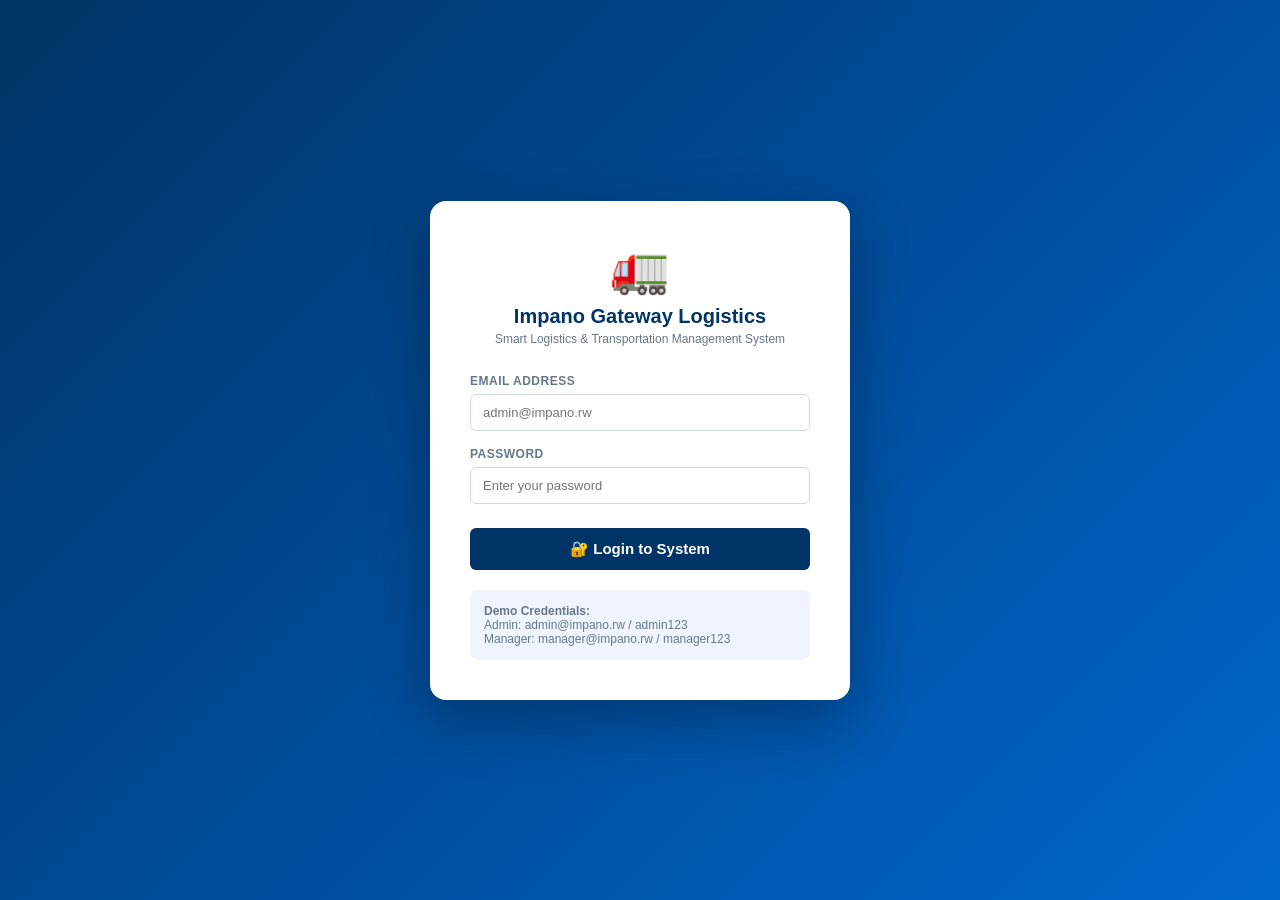
<file: frontend/index.html>
<!DOCTYPE html>
<html lang="en">
<head>
<meta charset="UTF-8">
<meta name="viewport" content="width=device-width, initial-scale=1.0">
<title>SLTMS — Login</title>
<link rel="stylesheet" href="css/style.css">
</head>
<body>
<div class="login-page">
  <div class="login-box">
    <div class="login-logo">
      <div class="icon">🚛</div>
      <h1>Impano Gateway Logistics</h1>
      <p>Smart Logistics & Transportation Management System</p>
    </div>

    <div id="alert-box"></div>

    <form id="login-form">
      <div class="form-group" style="margin-bottom:16px;">
        <label>Email Address</label>
        <input type="email" id="email" placeholder="admin@impano.rw" required>
      </div>
      <div class="form-group" style="margin-bottom:24px;">
        <label>Password</label>
        <input type="password" id="password" placeholder="Enter your password" required>
      </div>
      <button type="submit" class="btn btn-primary" style="width:100%; padding:12px; font-size:15px;">
        🔐 Login to System
      </button>
    </form>

    <div style="margin-top:20px; padding:14px; background:#f0f4ff; border-radius:8px; font-size:12px; color:#667788;">
      <strong>Demo Credentials:</strong><br>
      Admin: admin@impano.rw / admin123<br>
      Manager: manager@impano.rw / manager123
    </div>
  </div>
</div>

<script src="js/app.js"></script>
<script>
  document.getElementById('login-form').addEventListener('submit', function(e) {
    e.preventDefault();
    const email    = document.getElementById('email').value;
    const password = document.getElementById('password').value;

    if (login(email, password)) {
      saveSession(currentUser);
      window.location.href = 'pages/dashboard.html';
    } else {
      showAlert('alert-box', 'Invalid email or password. Please try again.', 'danger');
    }
  });
</script>
</body>
</html>
</file>
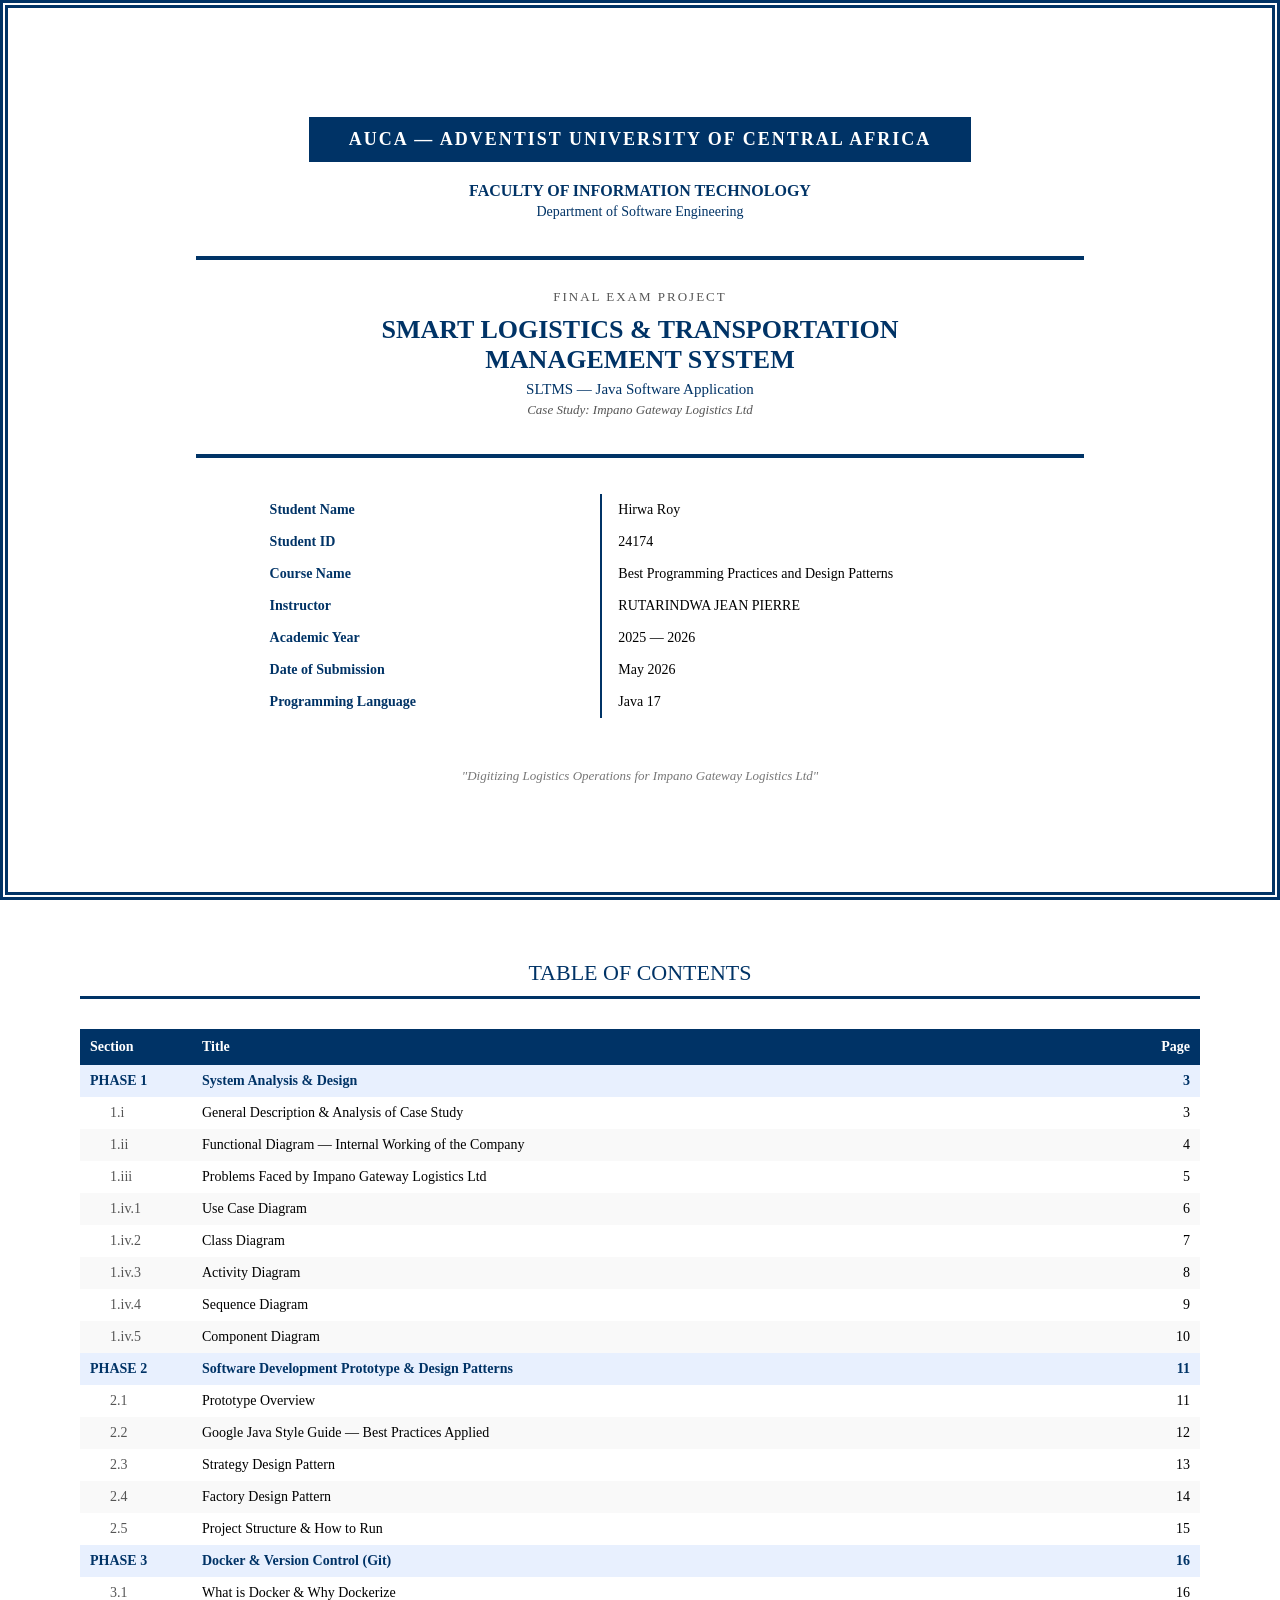
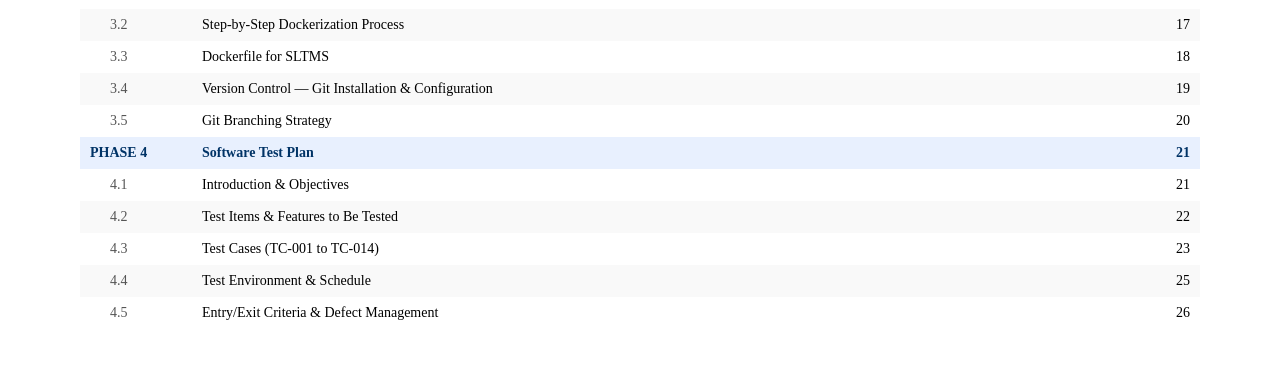
<file: docs_output/COVER_PAGE.html>
<!DOCTYPE html>
<html>
<head>
<meta charset="UTF-8">
<style>
  body { font-family: "Times New Roman", serif; margin: 0; padding: 0; }
  .cover {
    width: 100%; min-height: 100vh;
    display: flex; flex-direction: column;
    align-items: center; justify-content: center;
    text-align: center; padding: 60px 80px;
    box-sizing: border-box; border: 8px double #003366;
  }
  .logo-box {
    background-color: #003366; color: white;
    padding: 12px 40px; font-size: 18px;
    font-weight: bold; letter-spacing: 2px; margin-bottom: 20px;
  }
  .university { font-size: 16px; font-weight: bold; color: #003366; text-transform: uppercase; margin-bottom: 4px; }
  .department { font-size: 14px; color: #003366; margin-bottom: 20px; }
  .divider { width: 80%; border: 2px solid #003366; margin: 16px auto; }
  .title { font-size: 26px; font-weight: bold; color: #003366; text-transform: uppercase; margin-bottom: 6px; }
  .subtitle { font-size: 15px; color: #003366; margin-bottom: 4px; }
  .case-study { font-size: 13px; color: #555; font-style: italic; margin-bottom: 20px; }
  .info-table { margin: 20px auto; font-size: 14px; border-collapse: collapse; width: 70%; }
  .info-table td { padding: 8px 16px; text-align: left; }
  .info-table td:first-child { font-weight: bold; color: #003366; width: 45%; border-right: 2px solid #003366; }
  .footer { margin-top: 30px; font-size: 13px; color: #777; font-style: italic; }

  /* TOC */
  .toc-page { padding: 60px 80px; font-family: "Times New Roman", serif; }
  .toc-title {
    text-align: center; color: #003366; font-size: 22px;
    text-transform: uppercase; border-bottom: 3px solid #003366;
    padding-bottom: 10px; margin-bottom: 30px;
  }
  .toc-table { width: 100%; border-collapse: collapse; font-size: 14px; }
  .toc-table th { background-color: #003366; color: white; padding: 10px; text-align: left; }
  .toc-table th:last-child { text-align: right; }
  .toc-table td { padding: 8px 10px; }
  .toc-table td:last-child { text-align: right; }
  .phase-row td { background-color: #e8f0fe; font-weight: bold; color: #003366; }
  .sub-row td:first-child { padding-left: 30px; color: #555; }
  .alt td { background-color: #f9f9f9; }
</style>
</head>
<body>

<!-- ===== COVER PAGE ===== -->
<div class="cover">
  <div class="logo-box">AUCA — ADVENTIST UNIVERSITY OF CENTRAL AFRICA</div>
  <div class="university">Faculty of Information Technology</div>
  <div class="department">Department of Software Engineering</div>
  <div class="divider"></div>
  <p style="font-size:13px; color:#555; text-transform:uppercase; letter-spacing:2px; margin-bottom:10px;">Final Exam Project</p>
  <div class="title">Smart Logistics &amp; Transportation<br>Management System</div>
  <div class="subtitle">SLTMS — Java Software Application</div>
  <div class="case-study">Case Study: Impano Gateway Logistics Ltd</div>
  <div class="divider"></div>
  <table class="info-table">
    <tr><td>Student Name</td><td>Hirwa Roy</td></tr>
    <tr><td>Student ID</td><td>24174</td></tr>
    <tr><td>Course Name</td><td>Best Programming Practices and Design Patterns</td></tr>
    <tr><td>Instructor</td><td>RUTARINDWA JEAN PIERRE</td></tr>
    <tr><td>Academic Year</td><td>2025 — 2026</td></tr>
    <tr><td>Date of Submission</td><td>May 2026</td></tr>
    <tr><td>Programming Language</td><td>Java 17</td></tr>
  </table>
  <div class="footer">"Digitizing Logistics Operations for Impano Gateway Logistics Ltd"</div>
</div>

<!-- PAGE BREAK -->
<div style="page-break-before: always;"></div>

<!-- ===== TABLE OF CONTENTS ===== -->
<div class="toc-page">
  <div class="toc-title">Table of Contents</div>
  <table class="toc-table">
    <tr>
      <th style="width:10%;">Section</th>
      <th style="width:75%;">Title</th>
      <th style="width:15%;">Page</th>
    </tr>

    <!-- PHASE 1 -->
    <tr class="phase-row"><td>PHASE 1</td><td>System Analysis &amp; Design</td><td>3</td></tr>
    <tr class="sub-row"><td>1.i</td><td>General Description &amp; Analysis of Case Study</td><td>3</td></tr>
    <tr class="sub-row alt"><td>1.ii</td><td>Functional Diagram — Internal Working of the Company</td><td>4</td></tr>
    <tr class="sub-row"><td>1.iii</td><td>Problems Faced by Impano Gateway Logistics Ltd</td><td>5</td></tr>
    <tr class="sub-row alt"><td>1.iv.1</td><td>Use Case Diagram</td><td>6</td></tr>
    <tr class="sub-row"><td>1.iv.2</td><td>Class Diagram</td><td>7</td></tr>
    <tr class="sub-row alt"><td>1.iv.3</td><td>Activity Diagram</td><td>8</td></tr>
    <tr class="sub-row"><td>1.iv.4</td><td>Sequence Diagram</td><td>9</td></tr>
    <tr class="sub-row alt"><td>1.iv.5</td><td>Component Diagram</td><td>10</td></tr>

    <!-- PHASE 2 -->
    <tr class="phase-row"><td>PHASE 2</td><td>Software Development Prototype &amp; Design Patterns</td><td>11</td></tr>
    <tr class="sub-row"><td>2.1</td><td>Prototype Overview</td><td>11</td></tr>
    <tr class="sub-row alt"><td>2.2</td><td>Google Java Style Guide — Best Practices Applied</td><td>12</td></tr>
    <tr class="sub-row"><td>2.3</td><td>Strategy Design Pattern</td><td>13</td></tr>
    <tr class="sub-row alt"><td>2.4</td><td>Factory Design Pattern</td><td>14</td></tr>
    <tr class="sub-row"><td>2.5</td><td>Project Structure &amp; How to Run</td><td>15</td></tr>

    <!-- PHASE 3 -->
    <tr class="phase-row"><td>PHASE 3</td><td>Docker &amp; Version Control (Git)</td><td>16</td></tr>
    <tr class="sub-row"><td>3.1</td><td>What is Docker &amp; Why Dockerize</td><td>16</td></tr>
    <tr class="sub-row alt"><td>3.2</td><td>Step-by-Step Dockerization Process</td><td>17</td></tr>
    <tr class="sub-row"><td>3.3</td><td>Dockerfile for SLTMS</td><td>18</td></tr>
    <tr class="sub-row alt"><td>3.4</td><td>Version Control — Git Installation &amp; Configuration</td><td>19</td></tr>
    <tr class="sub-row"><td>3.5</td><td>Git Branching Strategy</td><td>20</td></tr>

    <!-- PHASE 4 -->
    <tr class="phase-row"><td>PHASE 4</td><td>Software Test Plan</td><td>21</td></tr>
    <tr class="sub-row"><td>4.1</td><td>Introduction &amp; Objectives</td><td>21</td></tr>
    <tr class="sub-row alt"><td>4.2</td><td>Test Items &amp; Features to Be Tested</td><td>22</td></tr>
    <tr class="sub-row"><td>4.3</td><td>Test Cases (TC-001 to TC-014)</td><td>23</td></tr>
    <tr class="sub-row alt"><td>4.4</td><td>Test Environment &amp; Schedule</td><td>25</td></tr>
    <tr class="sub-row"><td>4.5</td><td>Entry/Exit Criteria &amp; Defect Management</td><td>26</td></tr>

  </table>
</div>

</body>
</html>
</file>
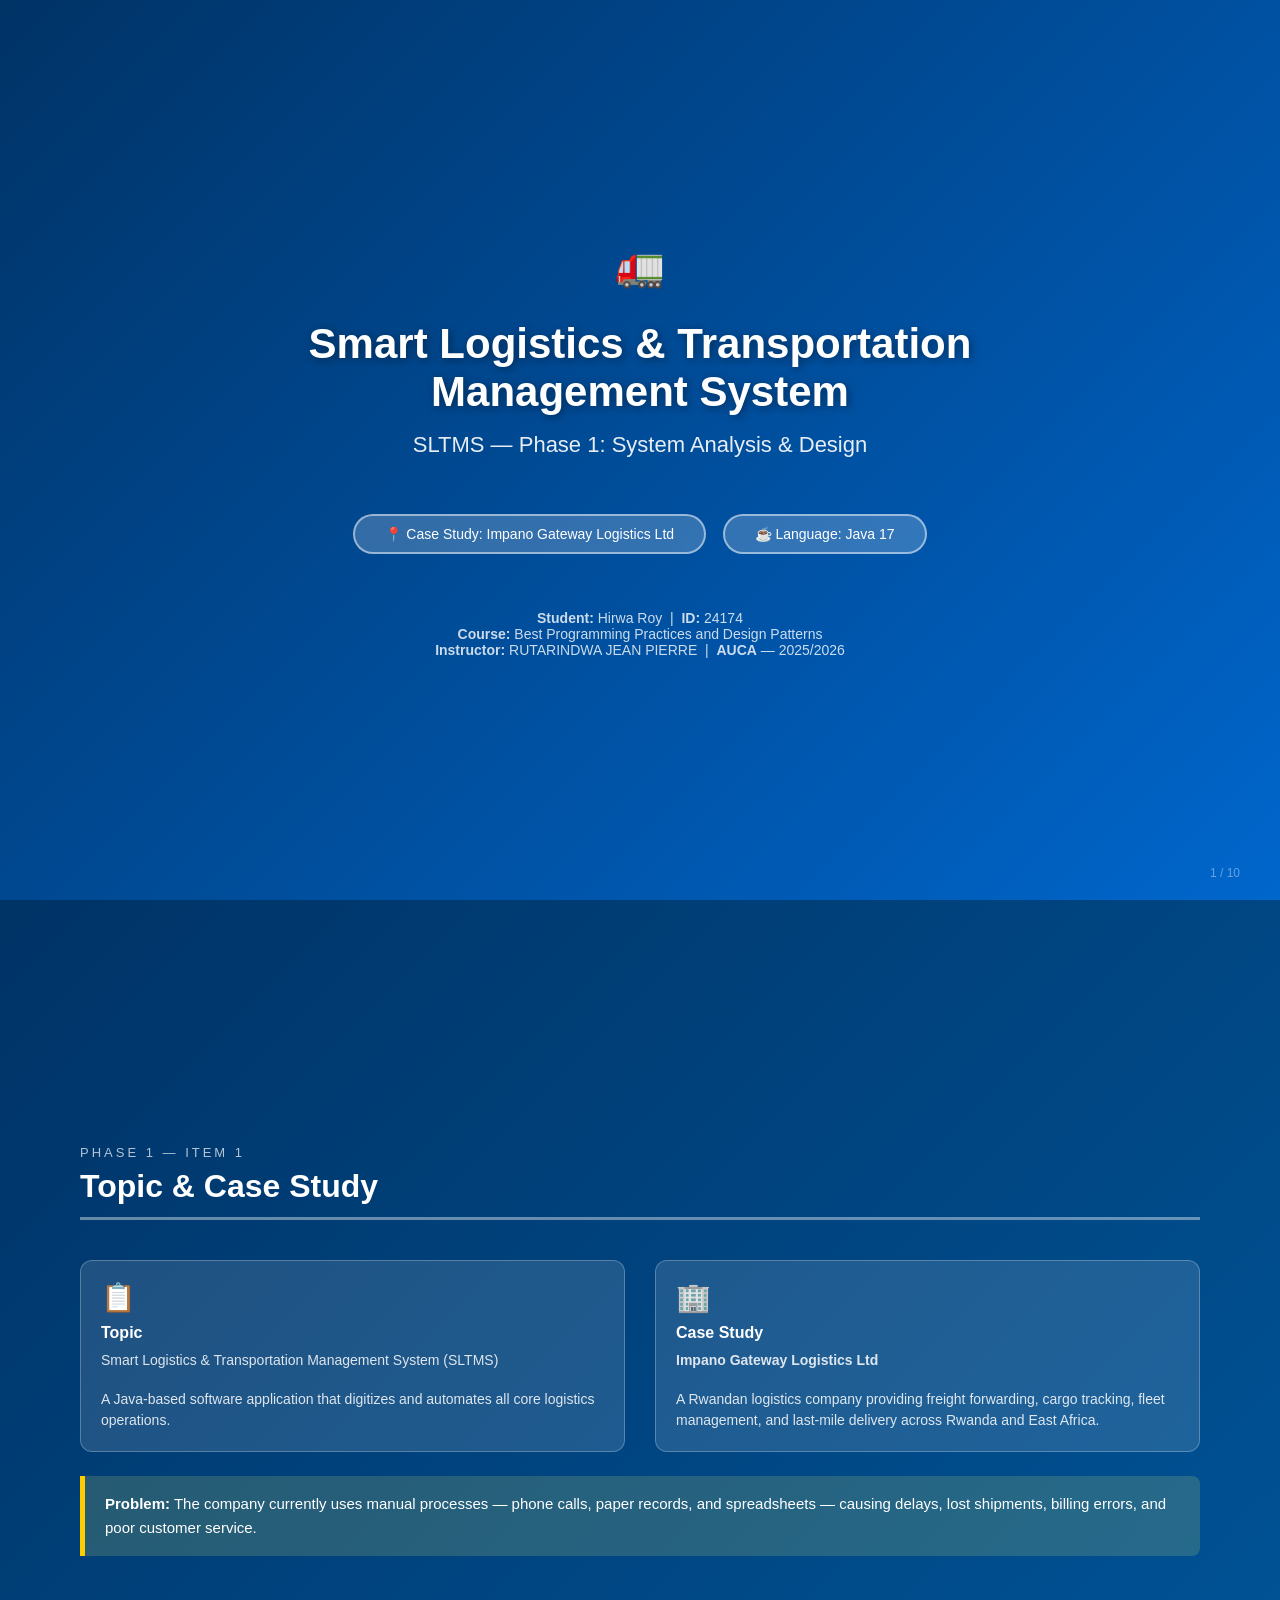
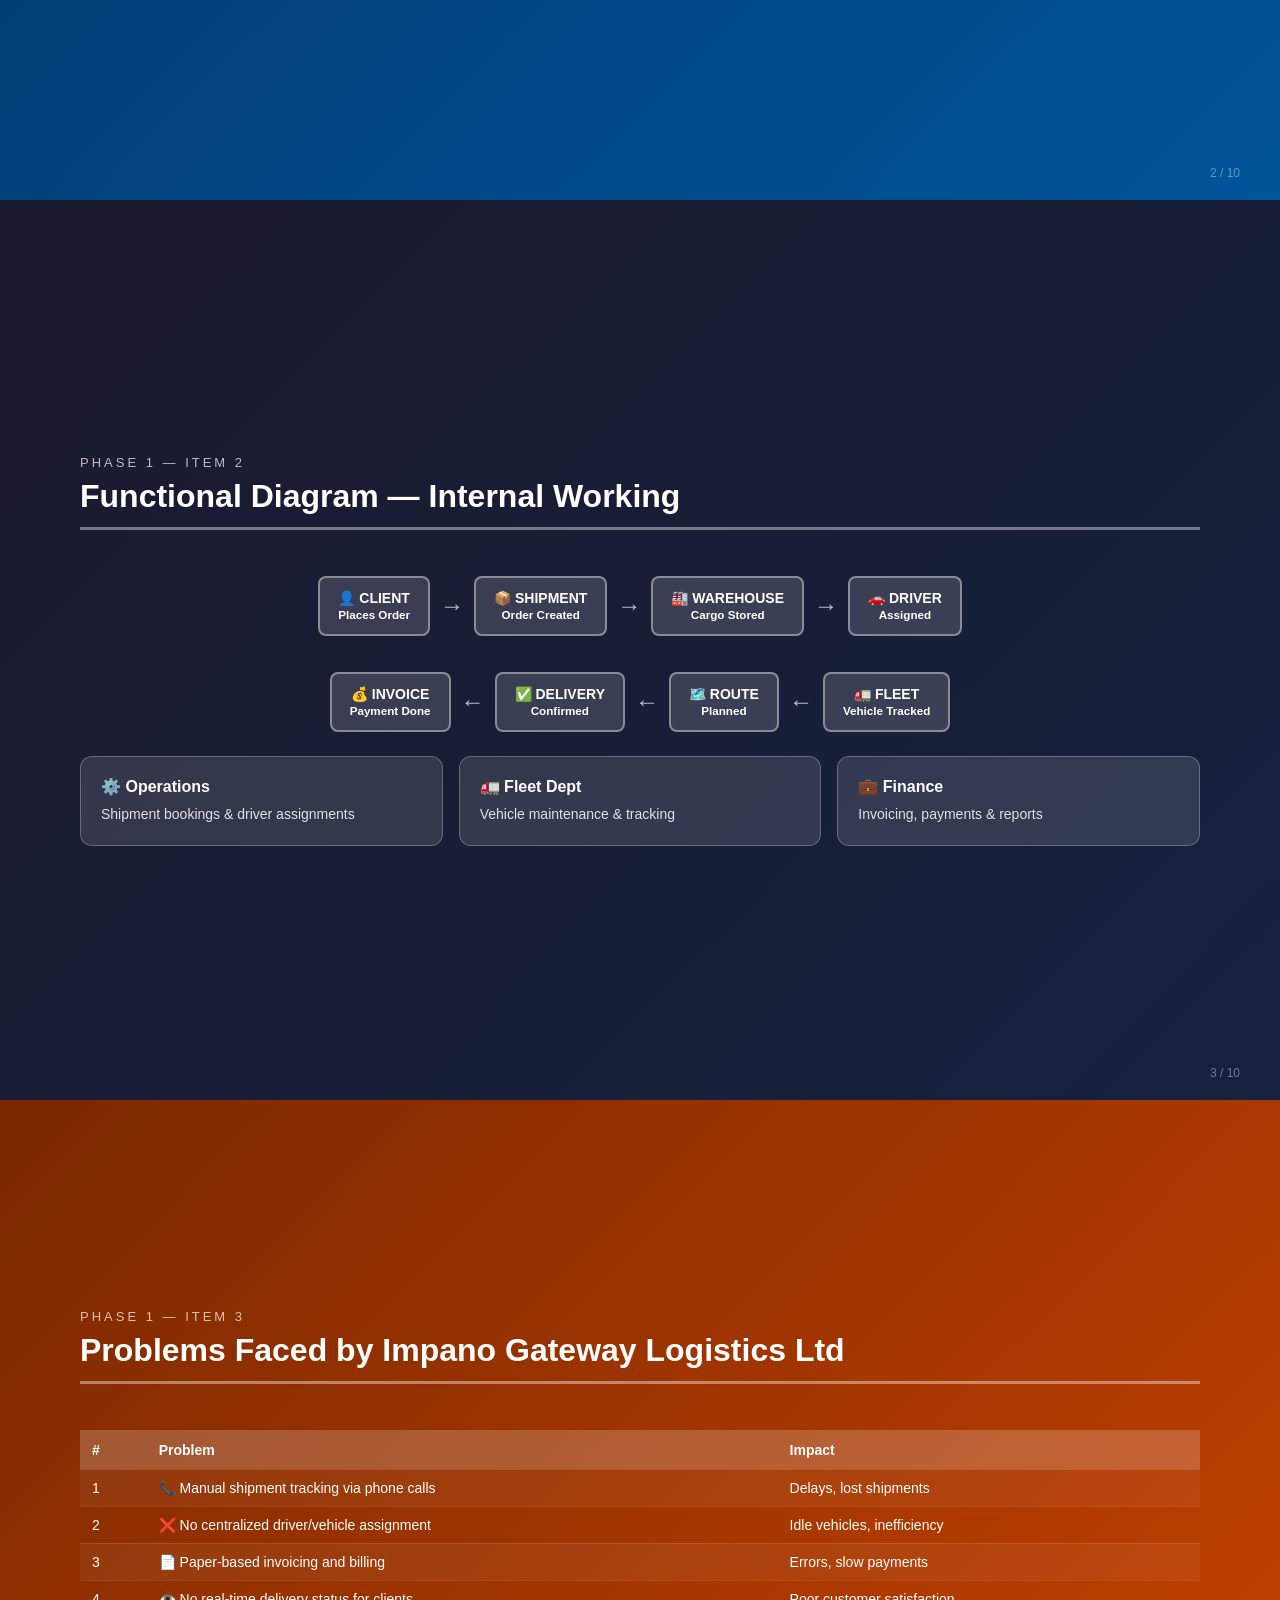
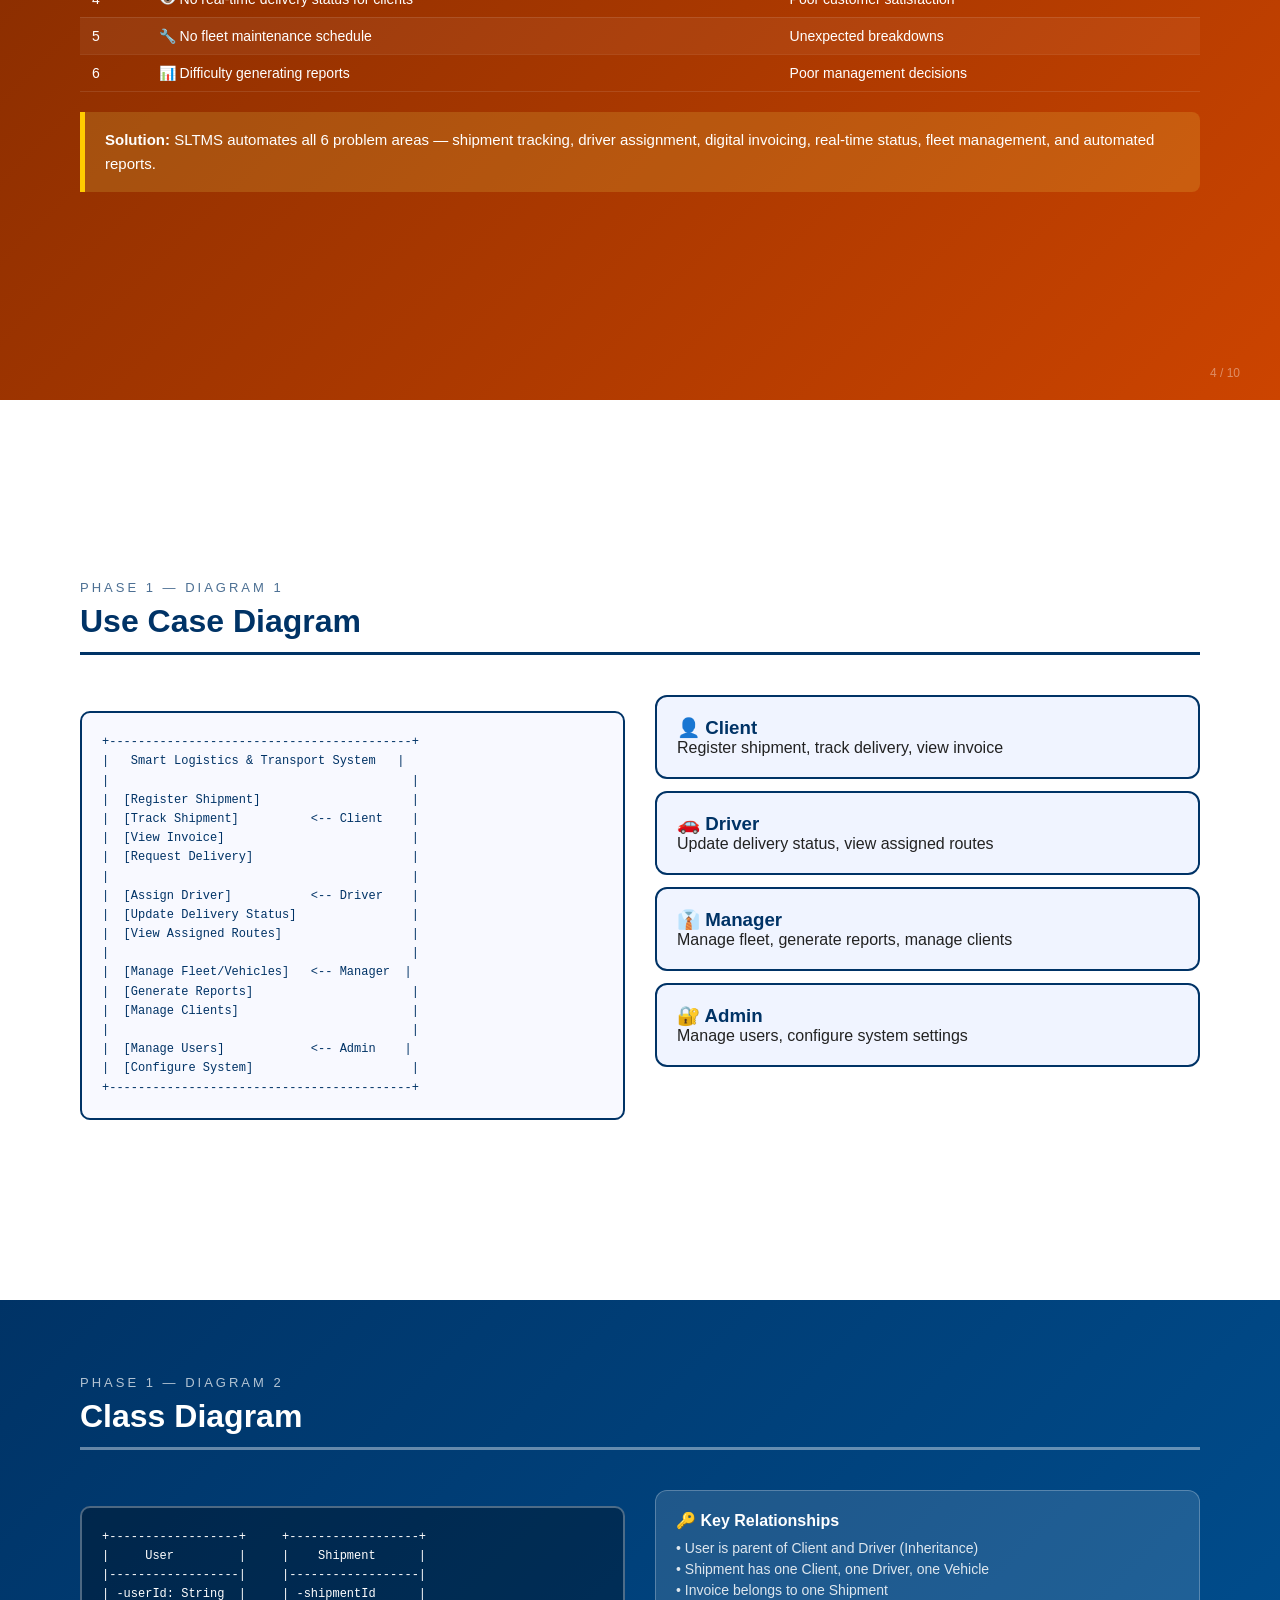
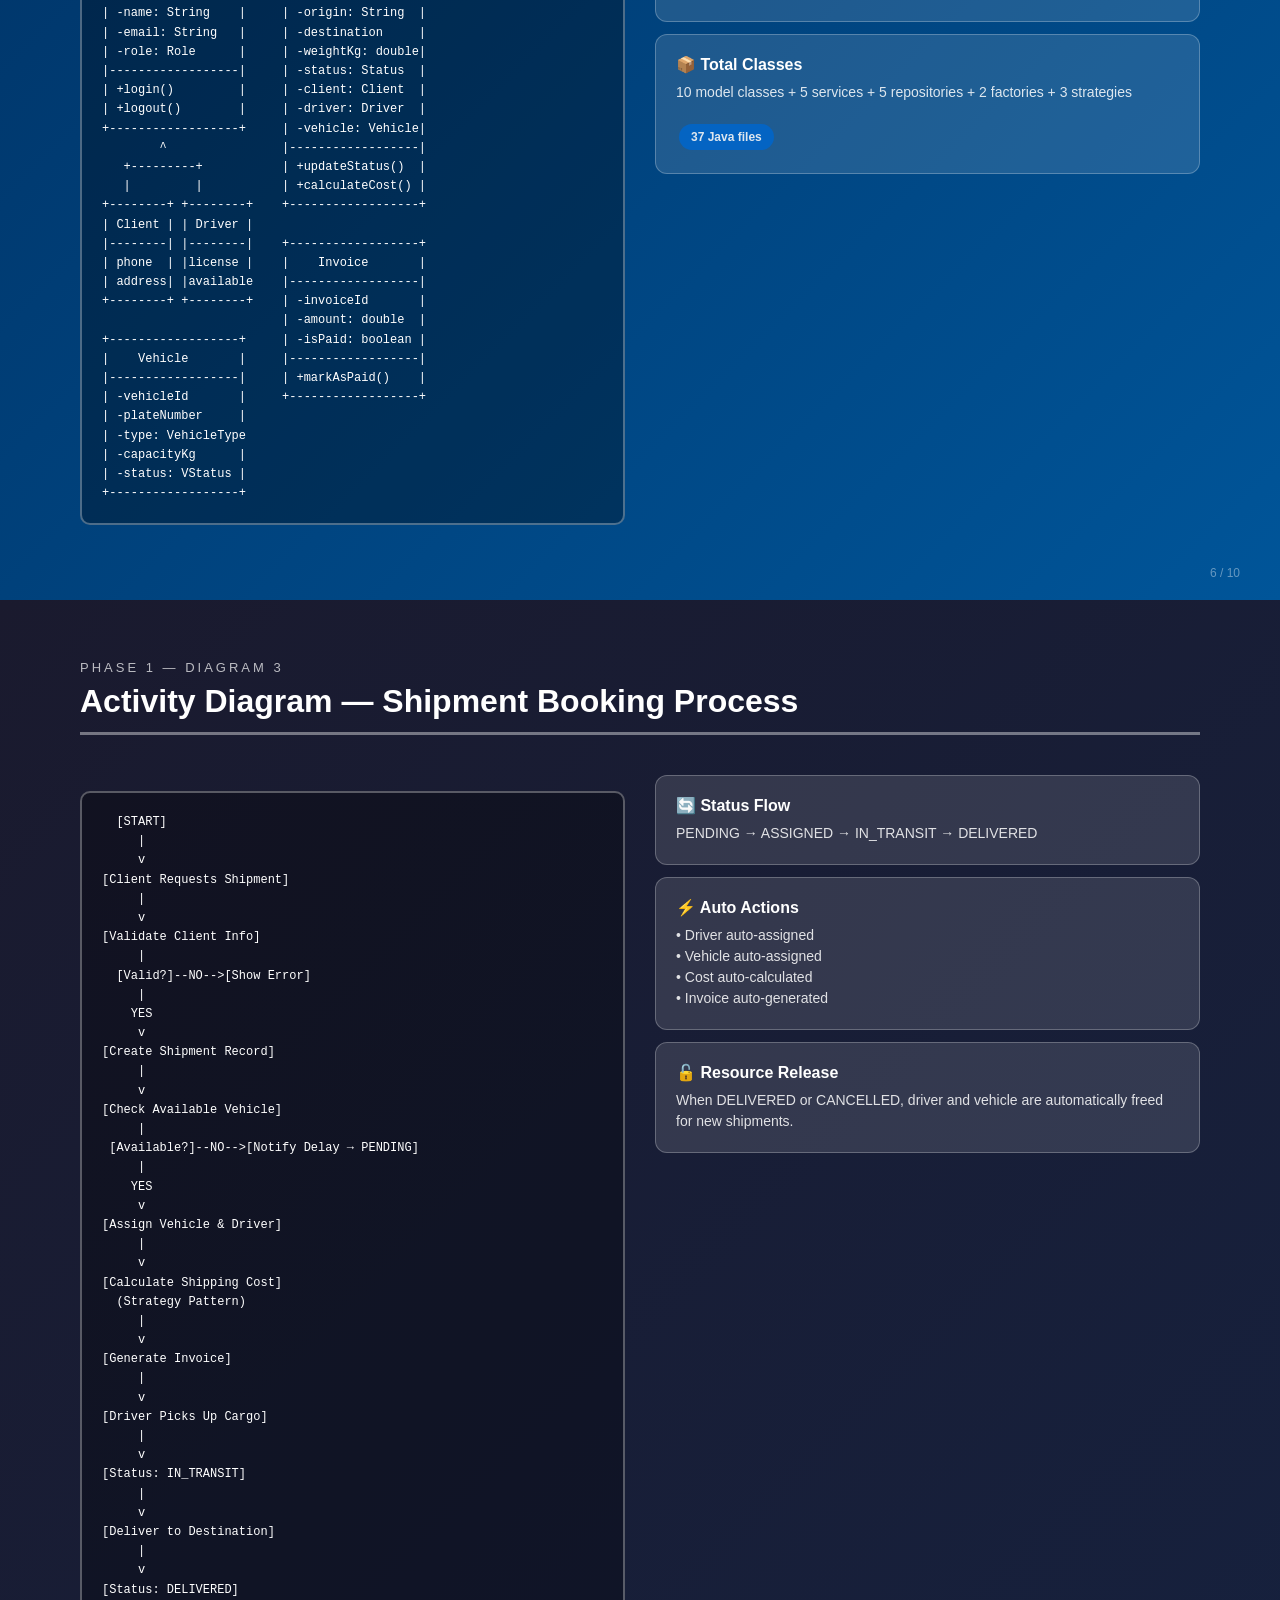
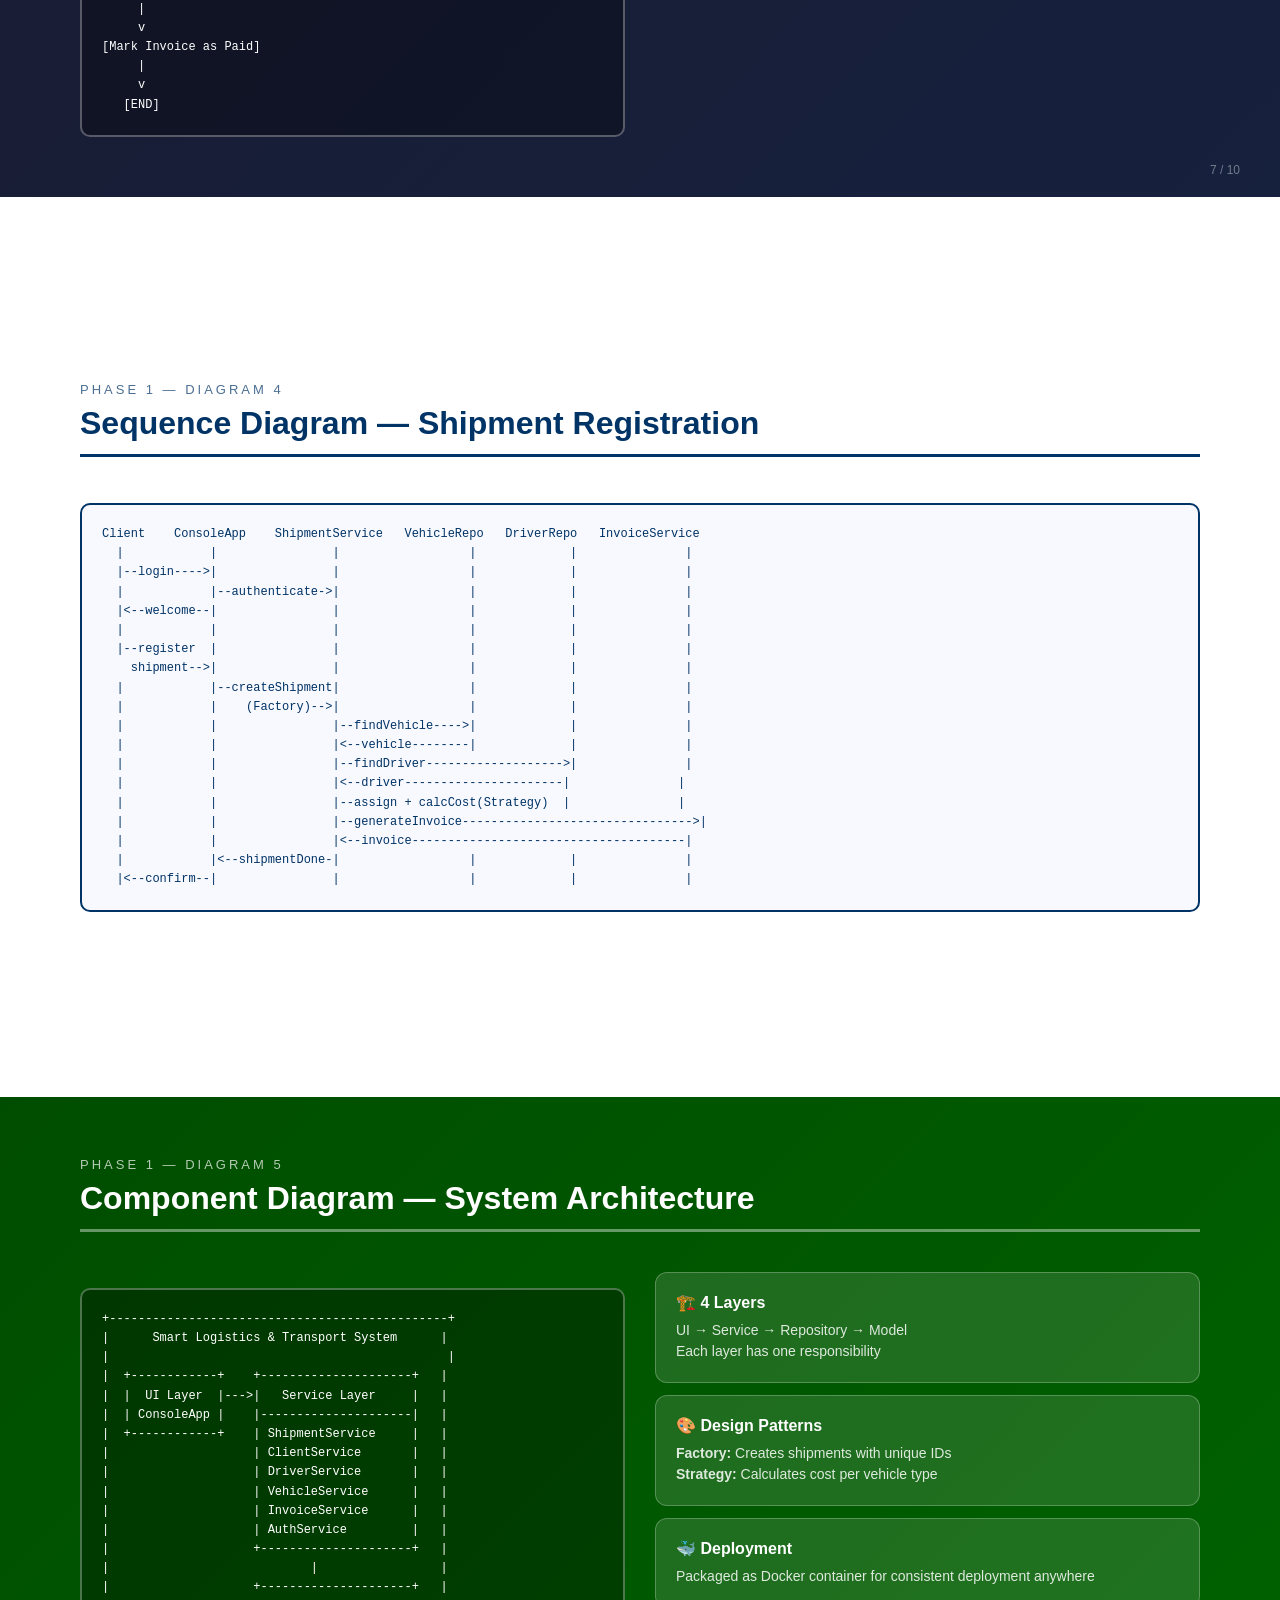
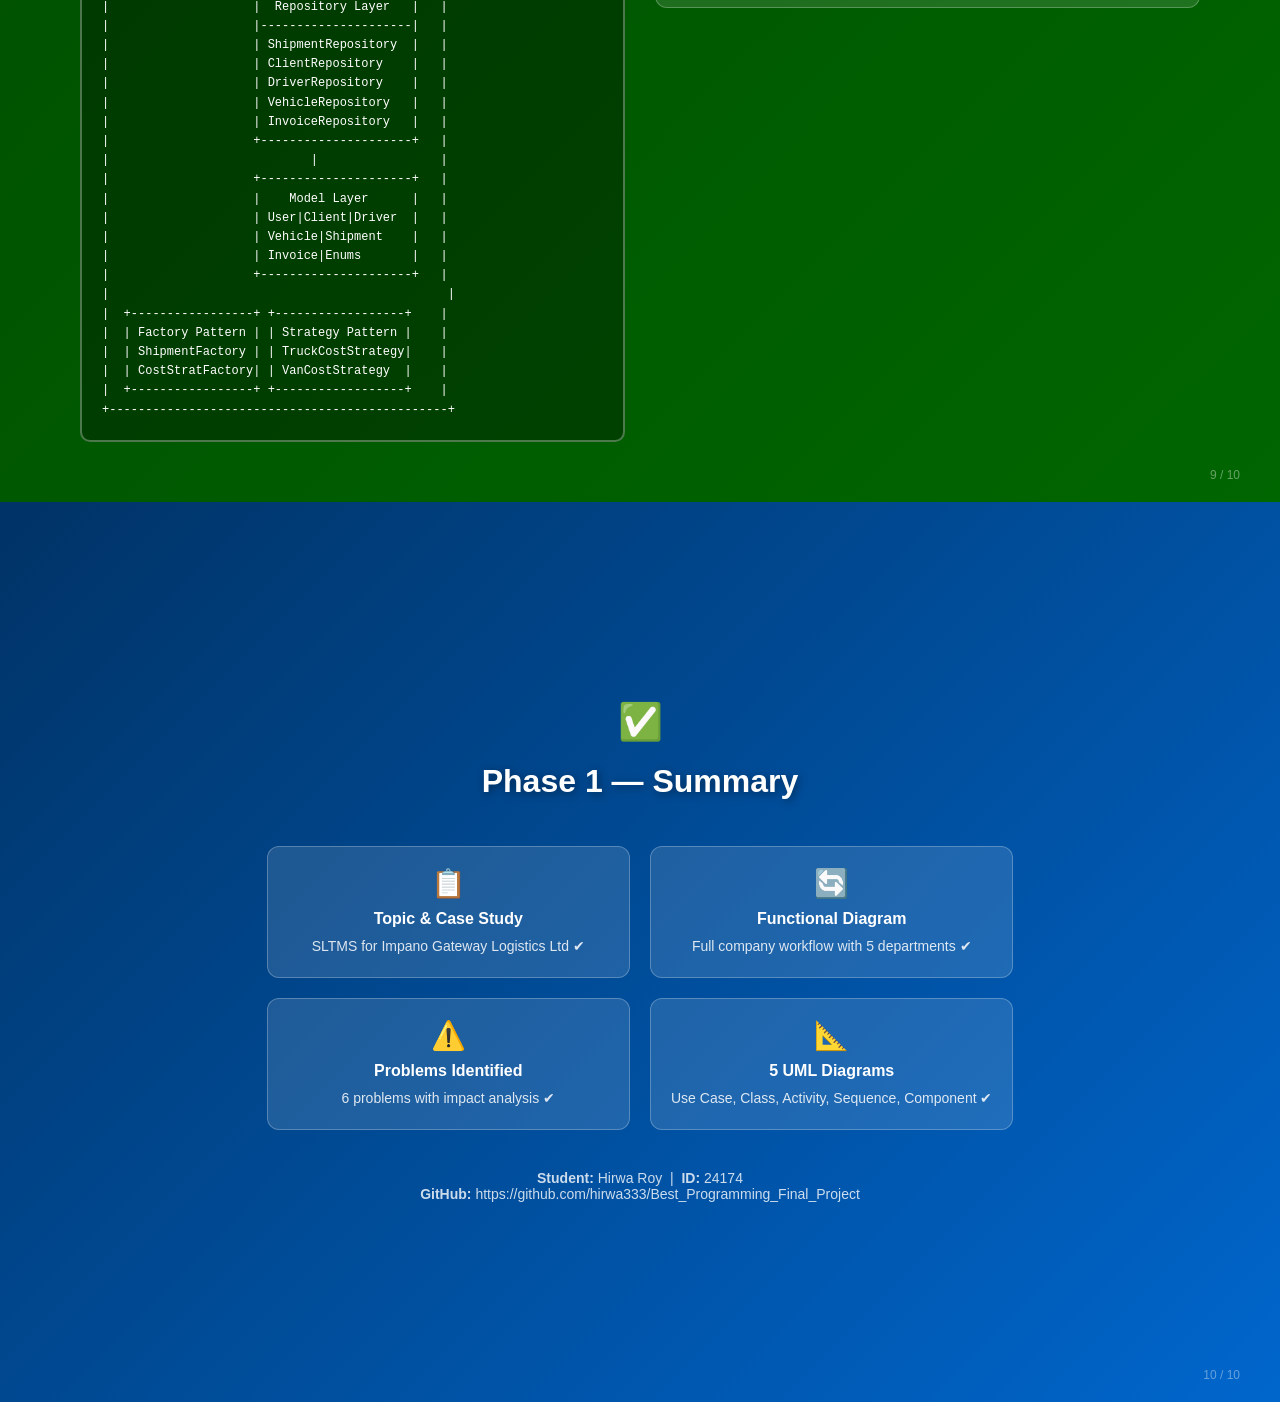
<file: docs_output/PHASE1_Presentation.html>
<!DOCTYPE html>
<html>
<head>
<meta charset="UTF-8">
<title>SLTMS - Phase 1 Presentation</title>
<style>
  * { margin: 0; padding: 0; box-sizing: border-box; }
  body { font-family: 'Calibri', Arial, sans-serif; background: #1a1a2e; }

  /* Each slide is a full page */
  .slide {
    width: 100%;
    min-height: 100vh;
    padding: 60px 80px;
    display: flex;
    flex-direction: column;
    justify-content: center;
    page-break-after: always;
    position: relative;
  }

  /* Slide number bottom right */
  .slide-num {
    position: absolute;
    bottom: 20px;
    right: 40px;
    font-size: 12px;
    color: rgba(255,255,255,0.4);
  }

  /* ---- SLIDE THEMES ---- */
  .slide-cover    { background: linear-gradient(135deg, #003366 0%, #0066cc 100%); color: white; text-align: center; }
  .slide-blue     { background: linear-gradient(135deg, #003366 0%, #005599 100%); color: white; }
  .slide-white    { background: #ffffff; color: #222; }
  .slide-dark     { background: linear-gradient(135deg, #1a1a2e 0%, #16213e 100%); color: white; }
  .slide-green    { background: linear-gradient(135deg, #004d00 0%, #006600 100%); color: white; }
  .slide-orange   { background: linear-gradient(135deg, #7a2800 0%, #cc4400 100%); color: white; }

  /* ---- TYPOGRAPHY ---- */
  .cover-title    { font-size: 42px; font-weight: bold; margin-bottom: 16px; text-shadow: 2px 2px 8px rgba(0,0,0,0.4); }
  .cover-subtitle { font-size: 22px; margin-bottom: 30px; opacity: 0.9; }
  .cover-badge    { display: inline-block; background: rgba(255,255,255,0.2); border: 2px solid rgba(255,255,255,0.5); padding: 10px 30px; border-radius: 30px; font-size: 14px; margin: 6px; }
  .slide-title    { font-size: 32px; font-weight: bold; margin-bottom: 30px; padding-bottom: 12px; border-bottom: 3px solid rgba(255,255,255,0.4); }
  .slide-title-dark { font-size: 32px; font-weight: bold; margin-bottom: 30px; padding-bottom: 12px; border-bottom: 3px solid #003366; color: #003366; }
  .phase-label    { font-size: 13px; text-transform: uppercase; letter-spacing: 3px; opacity: 0.7; margin-bottom: 8px; }

  /* ---- CARDS ---- */
  .card-grid      { display: grid; grid-template-columns: repeat(2, 1fr); gap: 20px; margin-top: 10px; }
  .card-grid-3    { display: grid; grid-template-columns: repeat(3, 1fr); gap: 16px; margin-top: 10px; }
  .card {
    background: rgba(255,255,255,0.12);
    border: 1px solid rgba(255,255,255,0.25);
    border-radius: 12px;
    padding: 20px;
  }
  .card-white {
    background: #f0f4ff;
    border: 2px solid #003366;
    border-radius: 12px;
    padding: 20px;
  }
  .card h3    { font-size: 16px; margin-bottom: 8px; }
  .card p     { font-size: 14px; opacity: 0.85; line-height: 1.5; }
  .card-icon  { font-size: 28px; margin-bottom: 10px; }

  /* ---- TABLES ---- */
  table { width: 100%; border-collapse: collapse; margin-top: 16px; font-size: 14px; }
  th { background: rgba(255,255,255,0.2); padding: 12px; text-align: left; font-weight: bold; }
  td { padding: 10px 12px; border-bottom: 1px solid rgba(255,255,255,0.1); }
  tr:nth-child(even) td { background: rgba(255,255,255,0.05); }
  .table-dark th { background: #003366; color: white; }
  .table-dark td { border-bottom: 1px solid #ddd; color: #222; }
  .table-dark tr:nth-child(even) td { background: #f0f4ff; }

  /* ---- DIAGRAM BOXES ---- */
  .diagram {
    background: rgba(0,0,0,0.3);
    border: 2px solid rgba(255,255,255,0.3);
    border-radius: 10px;
    padding: 20px;
    font-family: 'Courier New', monospace;
    font-size: 12px;
    line-height: 1.6;
    white-space: pre;
    overflow-x: auto;
    margin-top: 16px;
  }
  .diagram-white {
    background: #f8f9ff;
    border: 2px solid #003366;
    border-radius: 10px;
    padding: 20px;
    font-family: 'Courier New', monospace;
    font-size: 12px;
    line-height: 1.6;
    white-space: pre;
    overflow-x: auto;
    margin-top: 16px;
    color: #003366;
  }

  /* ---- BADGES ---- */
  .badge { display: inline-block; padding: 4px 12px; border-radius: 20px; font-size: 12px; font-weight: bold; margin: 3px; }
  .badge-green  { background: #00cc44; color: white; }
  .badge-blue   { background: #0066cc; color: white; }
  .badge-orange { background: #ff6600; color: white; }

  /* ---- FLOW ---- */
  .flow { display: flex; align-items: center; gap: 10px; flex-wrap: wrap; margin-top: 16px; }
  .flow-box { background: rgba(255,255,255,0.15); border: 2px solid rgba(255,255,255,0.4); border-radius: 8px; padding: 12px 18px; font-size: 14px; font-weight: bold; text-align: center; }
  .flow-arrow { font-size: 24px; opacity: 0.7; }

  /* ---- LIST ---- */
  .check-list { list-style: none; margin-top: 16px; }
  .check-list li { padding: 8px 0; font-size: 15px; border-bottom: 1px solid rgba(255,255,255,0.1); }
  .check-list li::before { content: "✔ "; color: #00ff88; font-weight: bold; }

  /* ---- HIGHLIGHT BOX ---- */
  .highlight-box {
    background: rgba(255,255,100,0.15);
    border-left: 5px solid #ffcc00;
    padding: 16px 20px;
    border-radius: 0 8px 8px 0;
    margin-top: 16px;
    font-size: 15px;
    line-height: 1.6;
  }

  /* ---- TWO COLUMN ---- */
  .two-col { display: grid; grid-template-columns: 1fr 1fr; gap: 30px; margin-top: 10px; }
  .three-col { display: grid; grid-template-columns: 1fr 1fr 1fr; gap: 20px; margin-top: 10px; }
</style>
</head>
<body>

<!-- ========== SLIDE 1: COVER ========== -->
<div class="slide slide-cover">
  <div style="margin-bottom:30px; font-size:40px;">🚛</div>
  <div class="cover-title">Smart Logistics &amp; Transportation<br>Management System</div>
  <div class="cover-subtitle">SLTMS — Phase 1: System Analysis &amp; Design</div>
  <div style="margin: 20px 0;">
    <span class="cover-badge">📍 Case Study: Impano Gateway Logistics Ltd</span>
    <span class="cover-badge">☕ Language: Java 17</span>
  </div>
  <div style="margin-top: 30px; font-size: 14px; opacity: 0.8;">
    <div><strong>Student:</strong> Hirwa Roy &nbsp;|&nbsp; <strong>ID:</strong> 24174</div>
    <div><strong>Course:</strong> Best Programming Practices and Design Patterns</div>
    <div><strong>Instructor:</strong> RUTARINDWA JEAN PIERRE &nbsp;|&nbsp; <strong>AUCA</strong> — 2025/2026</div>
  </div>
  <div class="slide-num">1 / 10</div>
</div>

<!-- ========== SLIDE 2: TOPIC & CASE STUDY ========== -->
<div class="slide slide-blue">
  <div class="phase-label">Phase 1 — Item 1</div>
  <div class="slide-title">Topic &amp; Case Study</div>
  <div class="two-col">
    <div>
      <div class="card">
        <div class="card-icon">📋</div>
        <h3>Topic</h3>
        <p>Smart Logistics &amp; Transportation Management System (SLTMS)</p>
        <br>
        <p>A Java-based software application that digitizes and automates all core logistics operations.</p>
      </div>
    </div>
    <div>
      <div class="card">
        <div class="card-icon">🏢</div>
        <h3>Case Study</h3>
        <p><strong>Impano Gateway Logistics Ltd</strong></p>
        <br>
        <p>A Rwandan logistics company providing freight forwarding, cargo tracking, fleet management, and last-mile delivery across Rwanda and East Africa.</p>
      </div>
    </div>
  </div>
  <div class="highlight-box" style="margin-top:24px;">
    <strong>Problem:</strong> The company currently uses manual processes — phone calls, paper records, and spreadsheets — causing delays, lost shipments, billing errors, and poor customer service.
  </div>
  <div class="slide-num">2 / 10</div>
</div>

<!-- ========== SLIDE 3: FUNCTIONAL DIAGRAM ========== -->
<div class="slide slide-dark">
  <div class="phase-label">Phase 1 — Item 2</div>
  <div class="slide-title">Functional Diagram — Internal Working</div>
  <div class="flow" style="justify-content:center; margin-bottom:20px;">
    <div class="flow-box">👤 CLIENT<br><small>Places Order</small></div>
    <div class="flow-arrow">→</div>
    <div class="flow-box">📦 SHIPMENT<br><small>Order Created</small></div>
    <div class="flow-arrow">→</div>
    <div class="flow-box">🏭 WAREHOUSE<br><small>Cargo Stored</small></div>
    <div class="flow-arrow">→</div>
    <div class="flow-box">🚗 DRIVER<br><small>Assigned</small></div>
  </div>
  <div class="flow" style="justify-content:center;">
    <div class="flow-box">💰 INVOICE<br><small>Payment Done</small></div>
    <div class="flow-arrow">←</div>
    <div class="flow-box">✅ DELIVERY<br><small>Confirmed</small></div>
    <div class="flow-arrow">←</div>
    <div class="flow-box">🗺️ ROUTE<br><small>Planned</small></div>
    <div class="flow-arrow">←</div>
    <div class="flow-box">🚛 FLEET<br><small>Vehicle Tracked</small></div>
  </div>
  <div class="card-grid-3" style="margin-top:24px;">
    <div class="card"><h3>⚙️ Operations</h3><p>Shipment bookings &amp; driver assignments</p></div>
    <div class="card"><h3>🚛 Fleet Dept</h3><p>Vehicle maintenance &amp; tracking</p></div>
    <div class="card"><h3>💼 Finance</h3><p>Invoicing, payments &amp; reports</p></div>
  </div>
  <div class="slide-num">3 / 10</div>
</div>

<!-- ========== SLIDE 4: PROBLEMS ========== -->
<div class="slide slide-orange">
  <div class="phase-label">Phase 1 — Item 3</div>
  <div class="slide-title">Problems Faced by Impano Gateway Logistics Ltd</div>
  <table>
    <tr>
      <th>#</th>
      <th>Problem</th>
      <th>Impact</th>
    </tr>
    <tr><td>1</td><td>📞 Manual shipment tracking via phone calls</td><td>Delays, lost shipments</td></tr>
    <tr><td>2</td><td>❌ No centralized driver/vehicle assignment</td><td>Idle vehicles, inefficiency</td></tr>
    <tr><td>3</td><td>📄 Paper-based invoicing and billing</td><td>Errors, slow payments</td></tr>
    <tr><td>4</td><td>👁️ No real-time delivery status for clients</td><td>Poor customer satisfaction</td></tr>
    <tr><td>5</td><td>🔧 No fleet maintenance schedule</td><td>Unexpected breakdowns</td></tr>
    <tr><td>6</td><td>📊 Difficulty generating reports</td><td>Poor management decisions</td></tr>
  </table>
  <div class="highlight-box" style="margin-top:20px;">
    <strong>Solution:</strong> SLTMS automates all 6 problem areas — shipment tracking, driver assignment, digital invoicing, real-time status, fleet management, and automated reports.
  </div>
  <div class="slide-num">4 / 10</div>
</div>

<!-- ========== SLIDE 5: USE CASE DIAGRAM ========== -->
<div class="slide slide-white">
  <div class="phase-label" style="color:#003366;">Phase 1 — Diagram 1</div>
  <div class="slide-title-dark">Use Case Diagram</div>
  <div class="two-col">
    <div class="diagram-white">+------------------------------------------+
|   Smart Logistics &amp; Transport System   |
|                                          |
|  [Register Shipment]                     |
|  [Track Shipment]          &lt;-- Client    |
|  [View Invoice]                          |
|  [Request Delivery]                      |
|                                          |
|  [Assign Driver]           &lt;-- Driver    |
|  [Update Delivery Status]                |
|  [View Assigned Routes]                  |
|                                          |
|  [Manage Fleet/Vehicles]   &lt;-- Manager  |
|  [Generate Reports]                      |
|  [Manage Clients]                        |
|                                          |
|  [Manage Users]            &lt;-- Admin    |
|  [Configure System]                      |
+------------------------------------------+</div>
    <div>
      <div class="card-white" style="margin-bottom:12px;">
        <h3 style="color:#003366;">👤 Client</h3>
        <p>Register shipment, track delivery, view invoice</p>
      </div>
      <div class="card-white" style="margin-bottom:12px;">
        <h3 style="color:#003366;">🚗 Driver</h3>
        <p>Update delivery status, view assigned routes</p>
      </div>
      <div class="card-white" style="margin-bottom:12px;">
        <h3 style="color:#003366;">👔 Manager</h3>
        <p>Manage fleet, generate reports, manage clients</p>
      </div>
      <div class="card-white">
        <h3 style="color:#003366;">🔐 Admin</h3>
        <p>Manage users, configure system settings</p>
      </div>
    </div>
  </div>
  <div class="slide-num">5 / 10</div>
</div>

<!-- ========== SLIDE 6: CLASS DIAGRAM ========== -->
<div class="slide slide-blue">
  <div class="phase-label">Phase 1 — Diagram 2</div>
  <div class="slide-title">Class Diagram</div>
  <div class="two-col">
    <div class="diagram">+------------------+     +------------------+
|     User         |     |    Shipment      |
|------------------|     |------------------|
| -userId: String  |     | -shipmentId      |
| -name: String    |     | -origin: String  |
| -email: String   |     | -destination     |
| -role: Role      |     | -weightKg: double|
|------------------|     | -status: Status  |
| +login()         |     | -client: Client  |
| +logout()        |     | -driver: Driver  |
+------------------+     | -vehicle: Vehicle|
        ^                |------------------|
   +---------+           | +updateStatus()  |
   |         |           | +calculateCost() |
+--------+ +--------+    +------------------+
| Client | | Driver |
|--------| |--------|    +------------------+
| phone  | |license |    |    Invoice       |
| address| |available    |------------------|
+--------+ +--------+    | -invoiceId       |
                         | -amount: double  |
+------------------+     | -isPaid: boolean |
|    Vehicle       |     |------------------|
|------------------|     | +markAsPaid()    |
| -vehicleId       |     +------------------+
| -plateNumber     |
| -type: VehicleType
| -capacityKg      |
| -status: VStatus |
+------------------+</div>
    <div>
      <div class="card" style="margin-bottom:12px;">
        <h3>🔑 Key Relationships</h3>
        <p>• User is parent of Client and Driver (Inheritance)<br>
           • Shipment has one Client, one Driver, one Vehicle<br>
           • Invoice belongs to one Shipment</p>
      </div>
      <div class="card">
        <h3>📦 Total Classes</h3>
        <p>10 model classes + 5 services + 5 repositories + 2 factories + 3 strategies</p>
        <br>
        <p><span class="badge badge-blue">37 Java files</span></p>
      </div>
    </div>
  </div>
  <div class="slide-num">6 / 10</div>
</div>

<!-- ========== SLIDE 7: ACTIVITY DIAGRAM ========== -->
<div class="slide slide-dark">
  <div class="phase-label">Phase 1 — Diagram 3</div>
  <div class="slide-title">Activity Diagram — Shipment Booking Process</div>
  <div class="two-col">
    <div class="diagram">  [START]
     |
     v
[Client Requests Shipment]
     |
     v
[Validate Client Info]
     |
  [Valid?]--NO-->[Show Error]
     |
    YES
     v
[Create Shipment Record]
     |
     v
[Check Available Vehicle]
     |
 [Available?]--NO-->[Notify Delay → PENDING]
     |
    YES
     v
[Assign Vehicle &amp; Driver]
     |
     v
[Calculate Shipping Cost]
  (Strategy Pattern)
     |
     v
[Generate Invoice]
     |
     v
[Driver Picks Up Cargo]
     |
     v
[Status: IN_TRANSIT]
     |
     v
[Deliver to Destination]
     |
     v
[Status: DELIVERED]
     |
     v
[Mark Invoice as Paid]
     |
     v
   [END]</div>
    <div>
      <div class="card" style="margin-bottom:12px;">
        <h3>🔄 Status Flow</h3>
        <p>PENDING → ASSIGNED → IN_TRANSIT → DELIVERED</p>
      </div>
      <div class="card" style="margin-bottom:12px;">
        <h3>⚡ Auto Actions</h3>
        <p>• Driver auto-assigned<br>• Vehicle auto-assigned<br>• Cost auto-calculated<br>• Invoice auto-generated</p>
      </div>
      <div class="card">
        <h3>🔓 Resource Release</h3>
        <p>When DELIVERED or CANCELLED, driver and vehicle are automatically freed for new shipments.</p>
      </div>
    </div>
  </div>
  <div class="slide-num">7 / 10</div>
</div>

<!-- ========== SLIDE 8: SEQUENCE DIAGRAM ========== -->
<div class="slide slide-white">
  <div class="phase-label" style="color:#003366;">Phase 1 — Diagram 4</div>
  <div class="slide-title-dark">Sequence Diagram — Shipment Registration</div>
  <div class="diagram-white">Client    ConsoleApp    ShipmentService   VehicleRepo   DriverRepo   InvoiceService
  |            |                |                  |             |               |
  |--login---->|                |                  |             |               |
  |            |--authenticate->|                  |             |               |
  |&lt;--welcome--|                |                  |             |               |
  |            |                |                  |             |               |
  |--register  |                |                  |             |               |
    shipment-->|                |                  |             |               |
  |            |--createShipment|                  |             |               |
  |            |    (Factory)-->|                  |             |               |
  |            |                |--findVehicle---->|             |               |
  |            |                |&lt;--vehicle--------|             |               |
  |            |                |--findDriver------------------->|               |
  |            |                |&lt;--driver----------------------|               |
  |            |                |--assign + calcCost(Strategy)  |               |
  |            |                |--generateInvoice-------------------------------->|
  |            |                |&lt;--invoice--------------------------------------|
  |            |&lt;--shipmentDone-|                  |             |               |
  |&lt;--confirm--|                |                  |             |               |</div>
  <div class="slide-num">8 / 10</div>
</div>

<!-- ========== SLIDE 9: COMPONENT DIAGRAM ========== -->
<div class="slide slide-green">
  <div class="phase-label">Phase 1 — Diagram 5</div>
  <div class="slide-title">Component Diagram — System Architecture</div>
  <div class="two-col">
    <div class="diagram">+-----------------------------------------------+
|      Smart Logistics &amp; Transport System      |
|                                               |
|  +------------+    +---------------------+   |
|  |  UI Layer  |--->|   Service Layer     |   |
|  | ConsoleApp |    |---------------------|   |
|  +------------+    | ShipmentService     |   |
|                    | ClientService       |   |
|                    | DriverService       |   |
|                    | VehicleService      |   |
|                    | InvoiceService      |   |
|                    | AuthService         |   |
|                    +---------------------+   |
|                            |                 |
|                    +---------------------+   |
|                    |  Repository Layer   |   |
|                    |---------------------|   |
|                    | ShipmentRepository  |   |
|                    | ClientRepository    |   |
|                    | DriverRepository    |   |
|                    | VehicleRepository   |   |
|                    | InvoiceRepository   |   |
|                    +---------------------+   |
|                            |                 |
|                    +---------------------+   |
|                    |    Model Layer      |   |
|                    | User|Client|Driver  |   |
|                    | Vehicle|Shipment    |   |
|                    | Invoice|Enums       |   |
|                    +---------------------+   |
|                                               |
|  +-----------------+ +------------------+    |
|  | Factory Pattern | | Strategy Pattern |    |
|  | ShipmentFactory | | TruckCostStrategy|    |
|  | CostStratFactory| | VanCostStrategy  |    |
|  +-----------------+ +------------------+    |
+-----------------------------------------------+</div>
    <div>
      <div class="card" style="margin-bottom:12px;">
        <h3>🏗️ 4 Layers</h3>
        <p>UI → Service → Repository → Model</p>
        <p>Each layer has one responsibility</p>
      </div>
      <div class="card" style="margin-bottom:12px;">
        <h3>🎨 Design Patterns</h3>
        <p><strong>Factory:</strong> Creates shipments with unique IDs</p>
        <p><strong>Strategy:</strong> Calculates cost per vehicle type</p>
      </div>
      <div class="card">
        <h3>🐳 Deployment</h3>
        <p>Packaged as Docker container for consistent deployment anywhere</p>
      </div>
    </div>
  </div>
  <div class="slide-num">9 / 10</div>
</div>

<!-- ========== SLIDE 10: SUMMARY ========== -->
<div class="slide slide-cover">
  <div style="font-size:36px; margin-bottom:20px;">✅</div>
  <div class="cover-title" style="font-size:32px;">Phase 1 — Summary</div>
  <div class="card-grid" style="margin-top:30px; max-width:800px; margin-left:auto; margin-right:auto;">
    <div class="card"><div class="card-icon">📋</div><h3>Topic &amp; Case Study</h3><p>SLTMS for Impano Gateway Logistics Ltd ✔</p></div>
    <div class="card"><div class="card-icon">🔄</div><h3>Functional Diagram</h3><p>Full company workflow with 5 departments ✔</p></div>
    <div class="card"><div class="card-icon">⚠️</div><h3>Problems Identified</h3><p>6 problems with impact analysis ✔</p></div>
    <div class="card"><div class="card-icon">📐</div><h3>5 UML Diagrams</h3><p>Use Case, Class, Activity, Sequence, Component ✔</p></div>
  </div>
  <div style="margin-top:40px; font-size:14px; opacity:0.8;">
    <div><strong>Student:</strong> Hirwa Roy &nbsp;|&nbsp; <strong>ID:</strong> 24174</div>
    <div><strong>GitHub:</strong> https://github.com/hirwa333/Best_Programming_Final_Project</div>
  </div>
  <div class="slide-num">10 / 10</div>
</div>

</body>
</html>
</file>
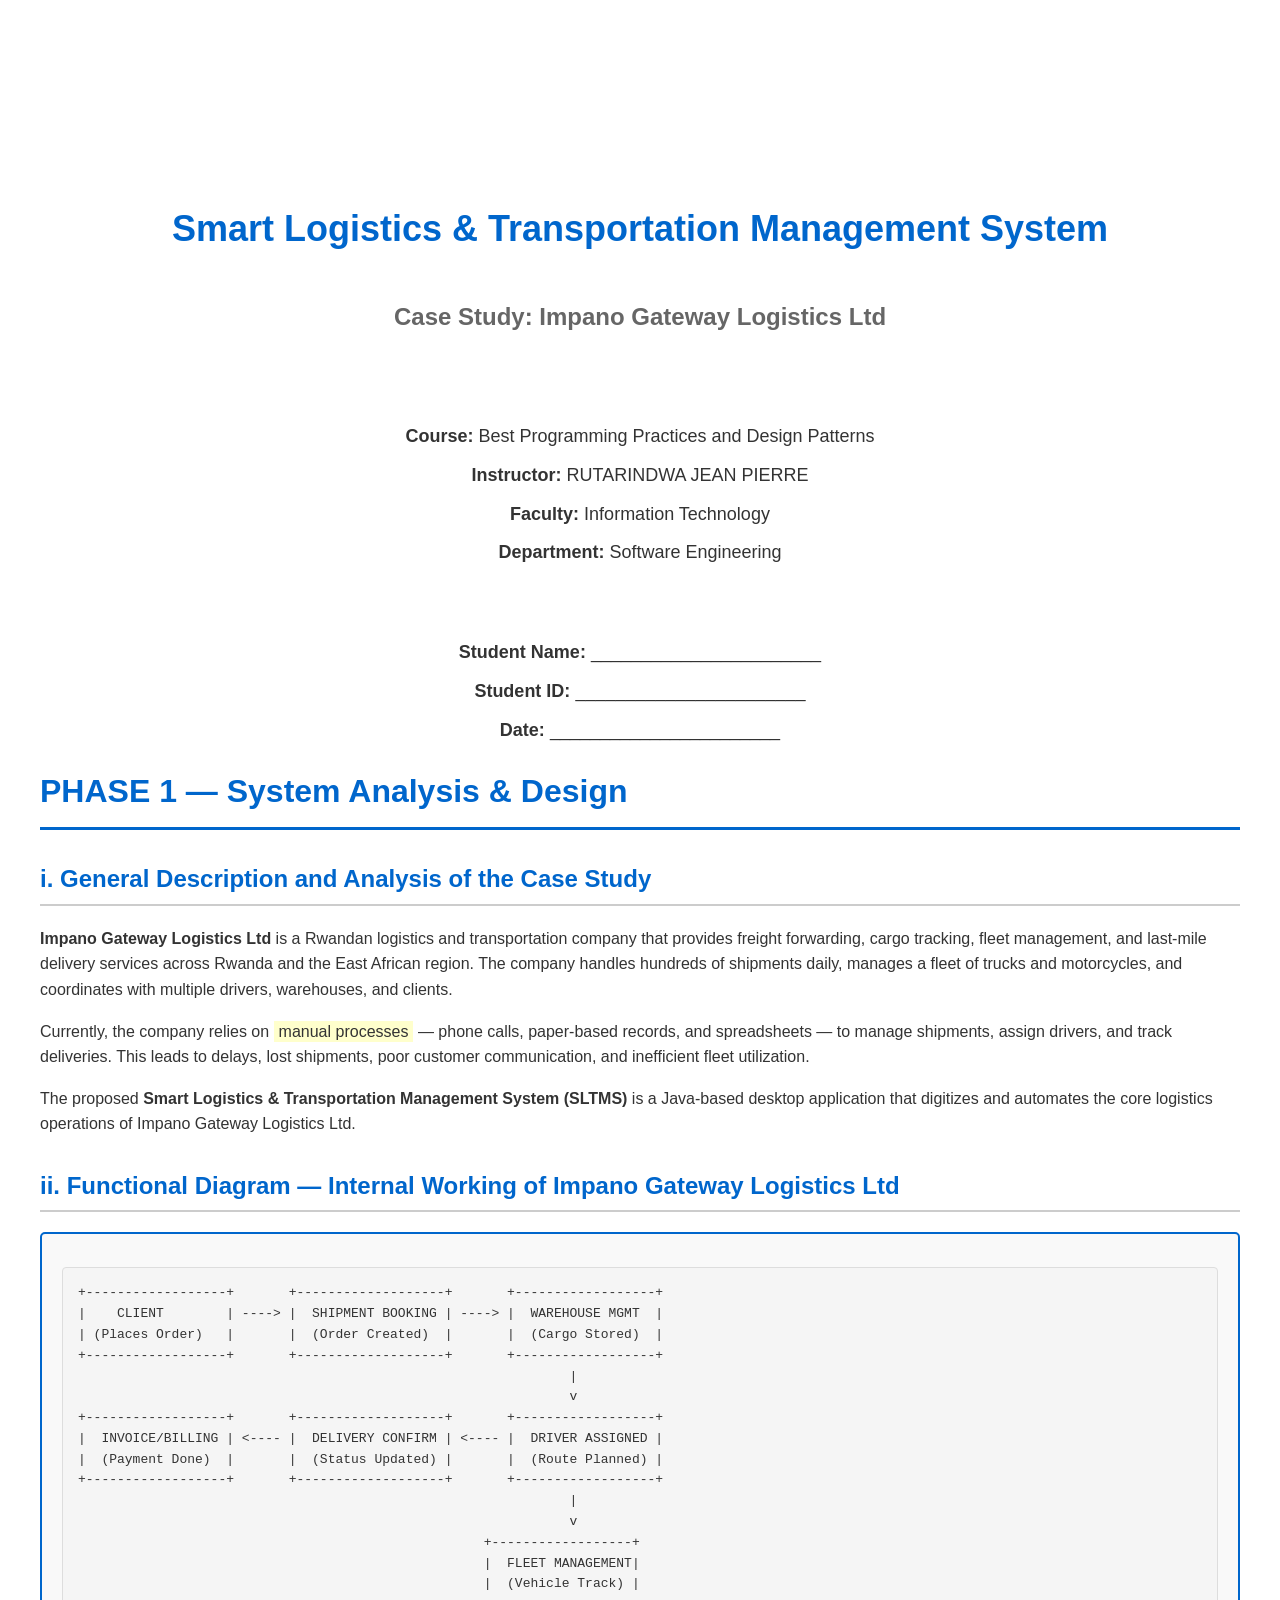
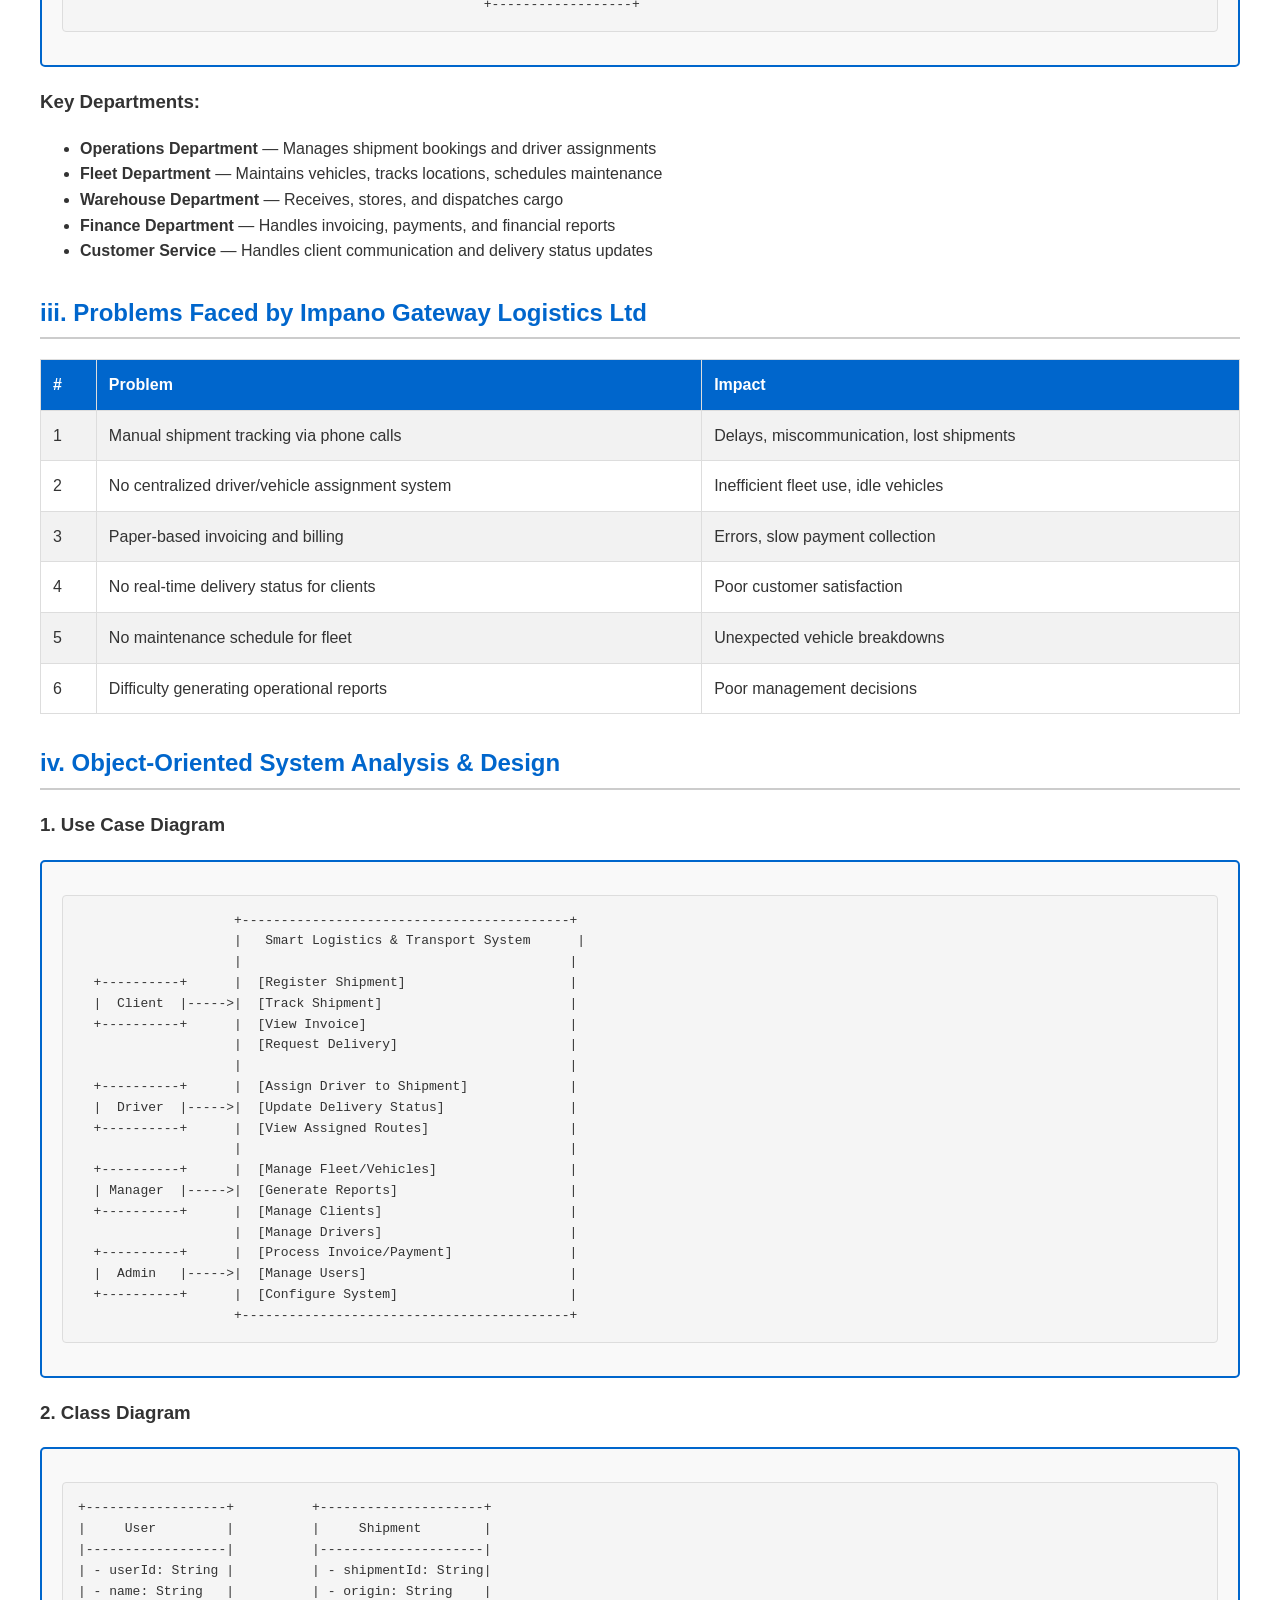
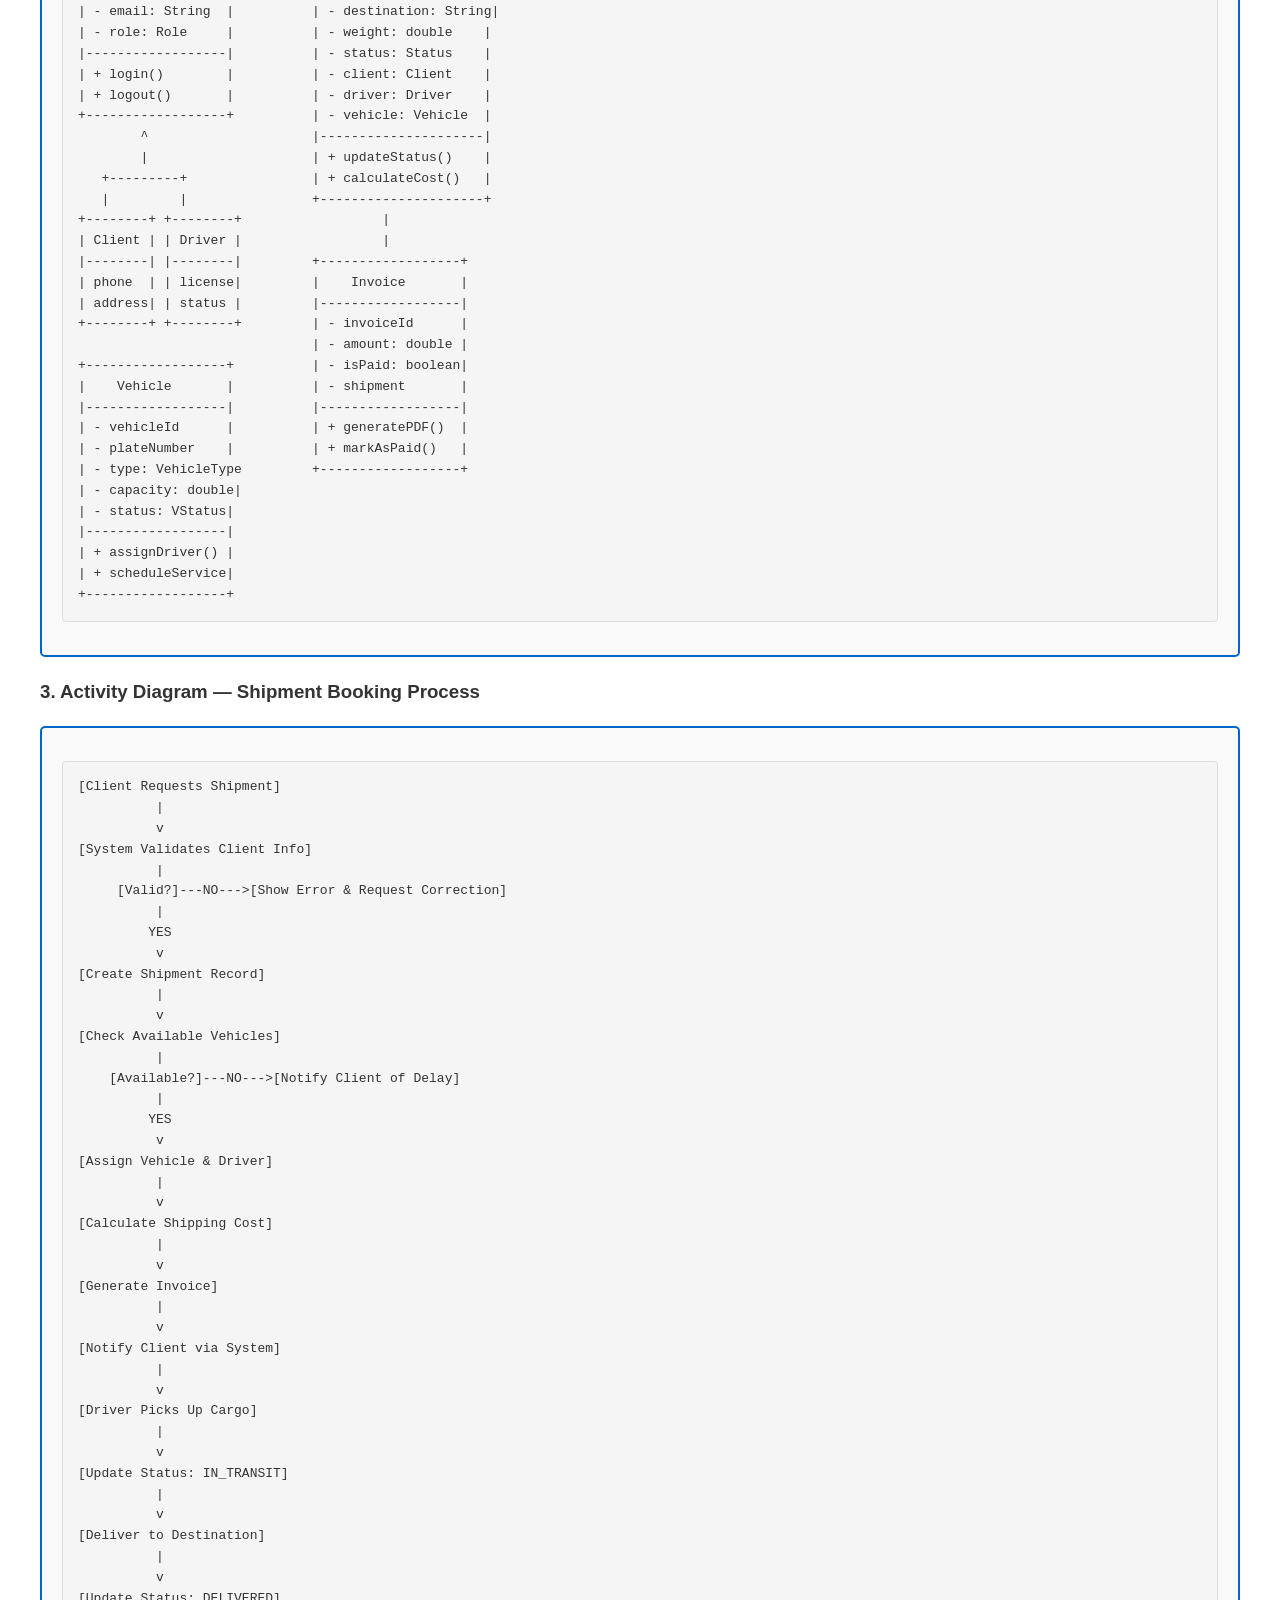
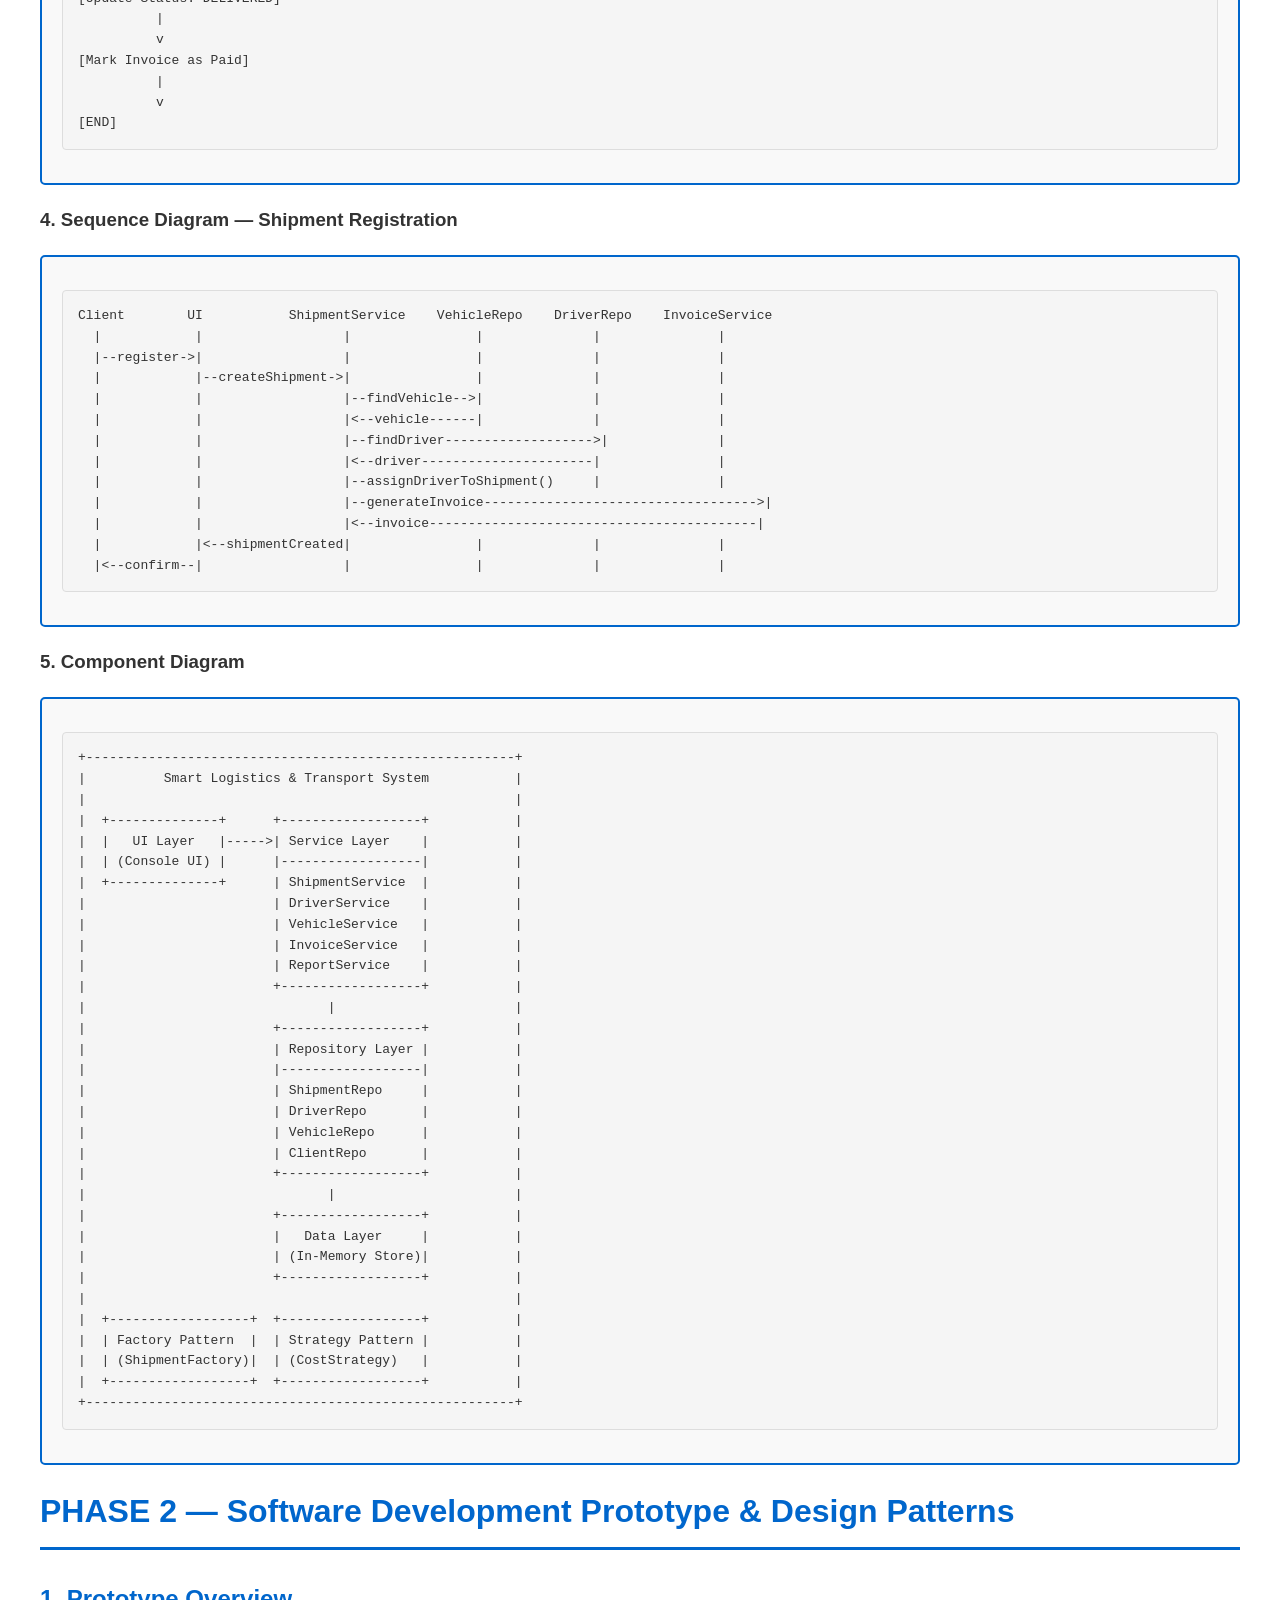
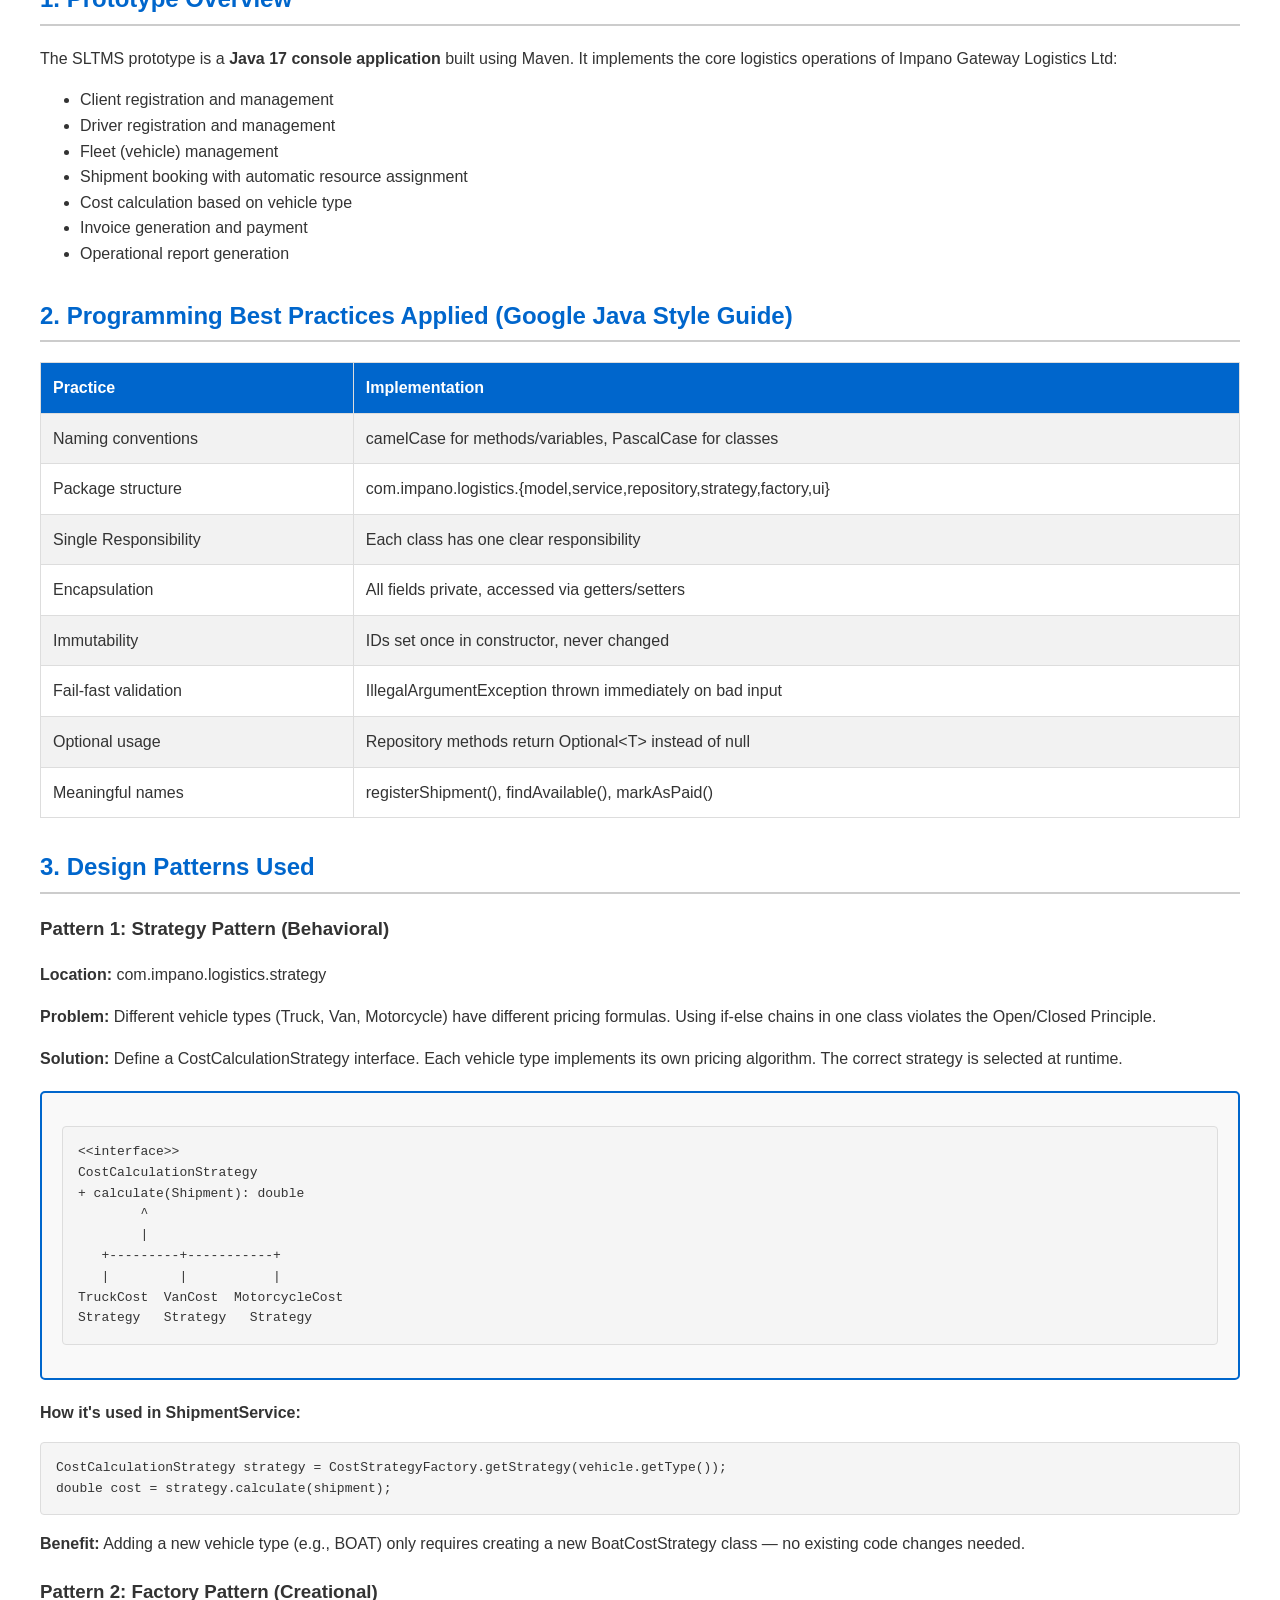
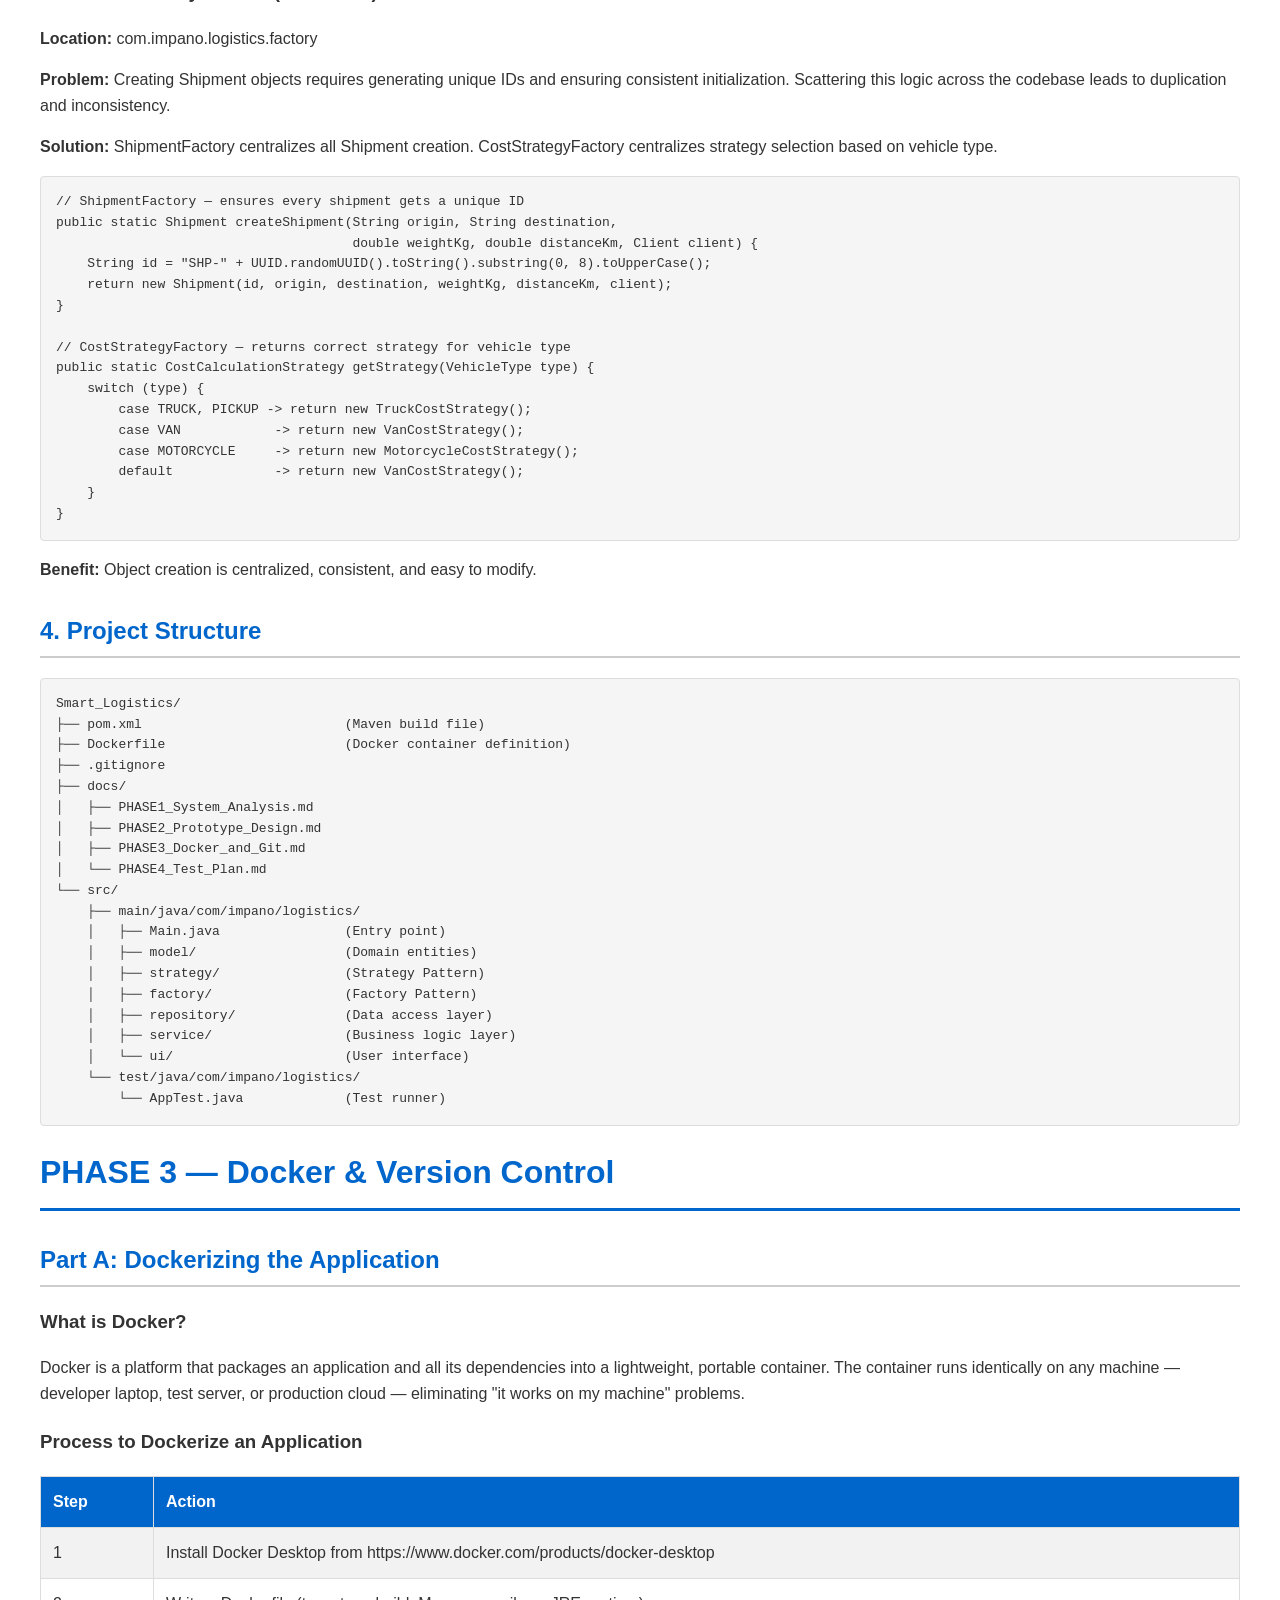
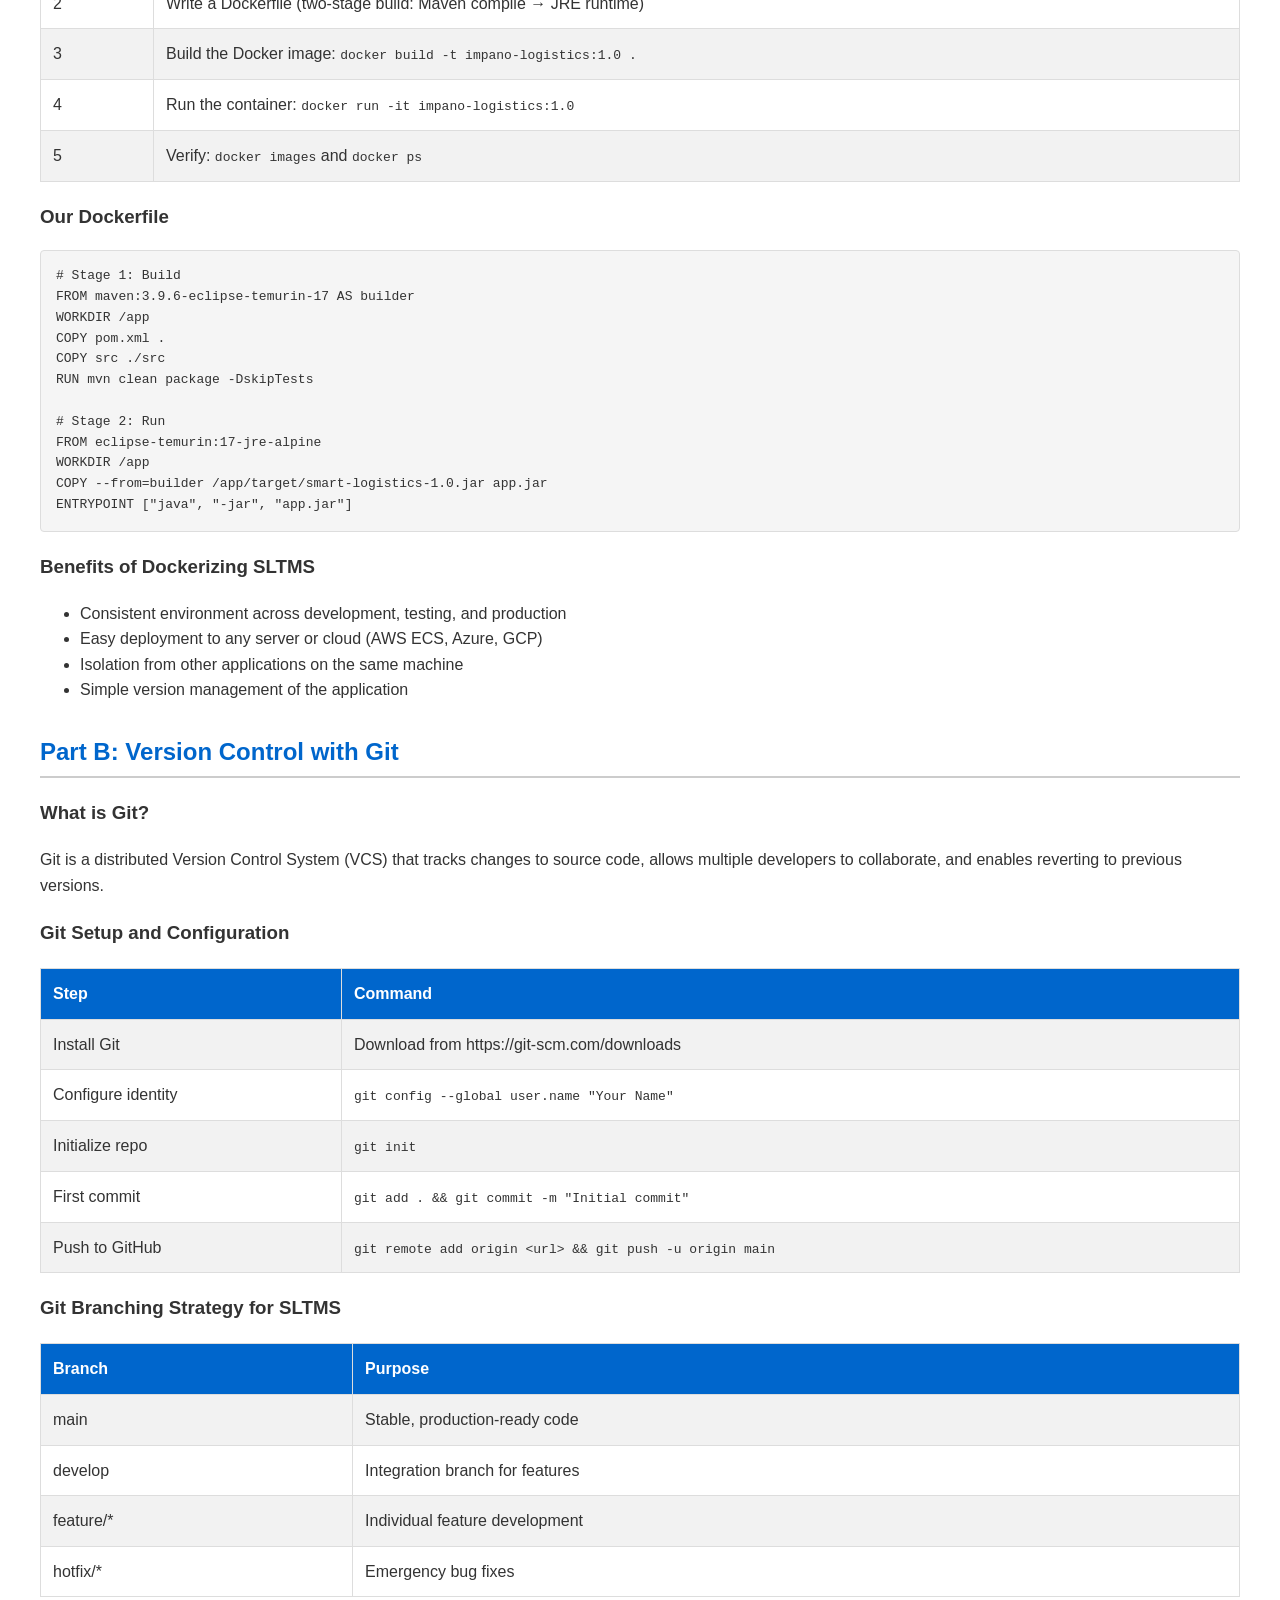
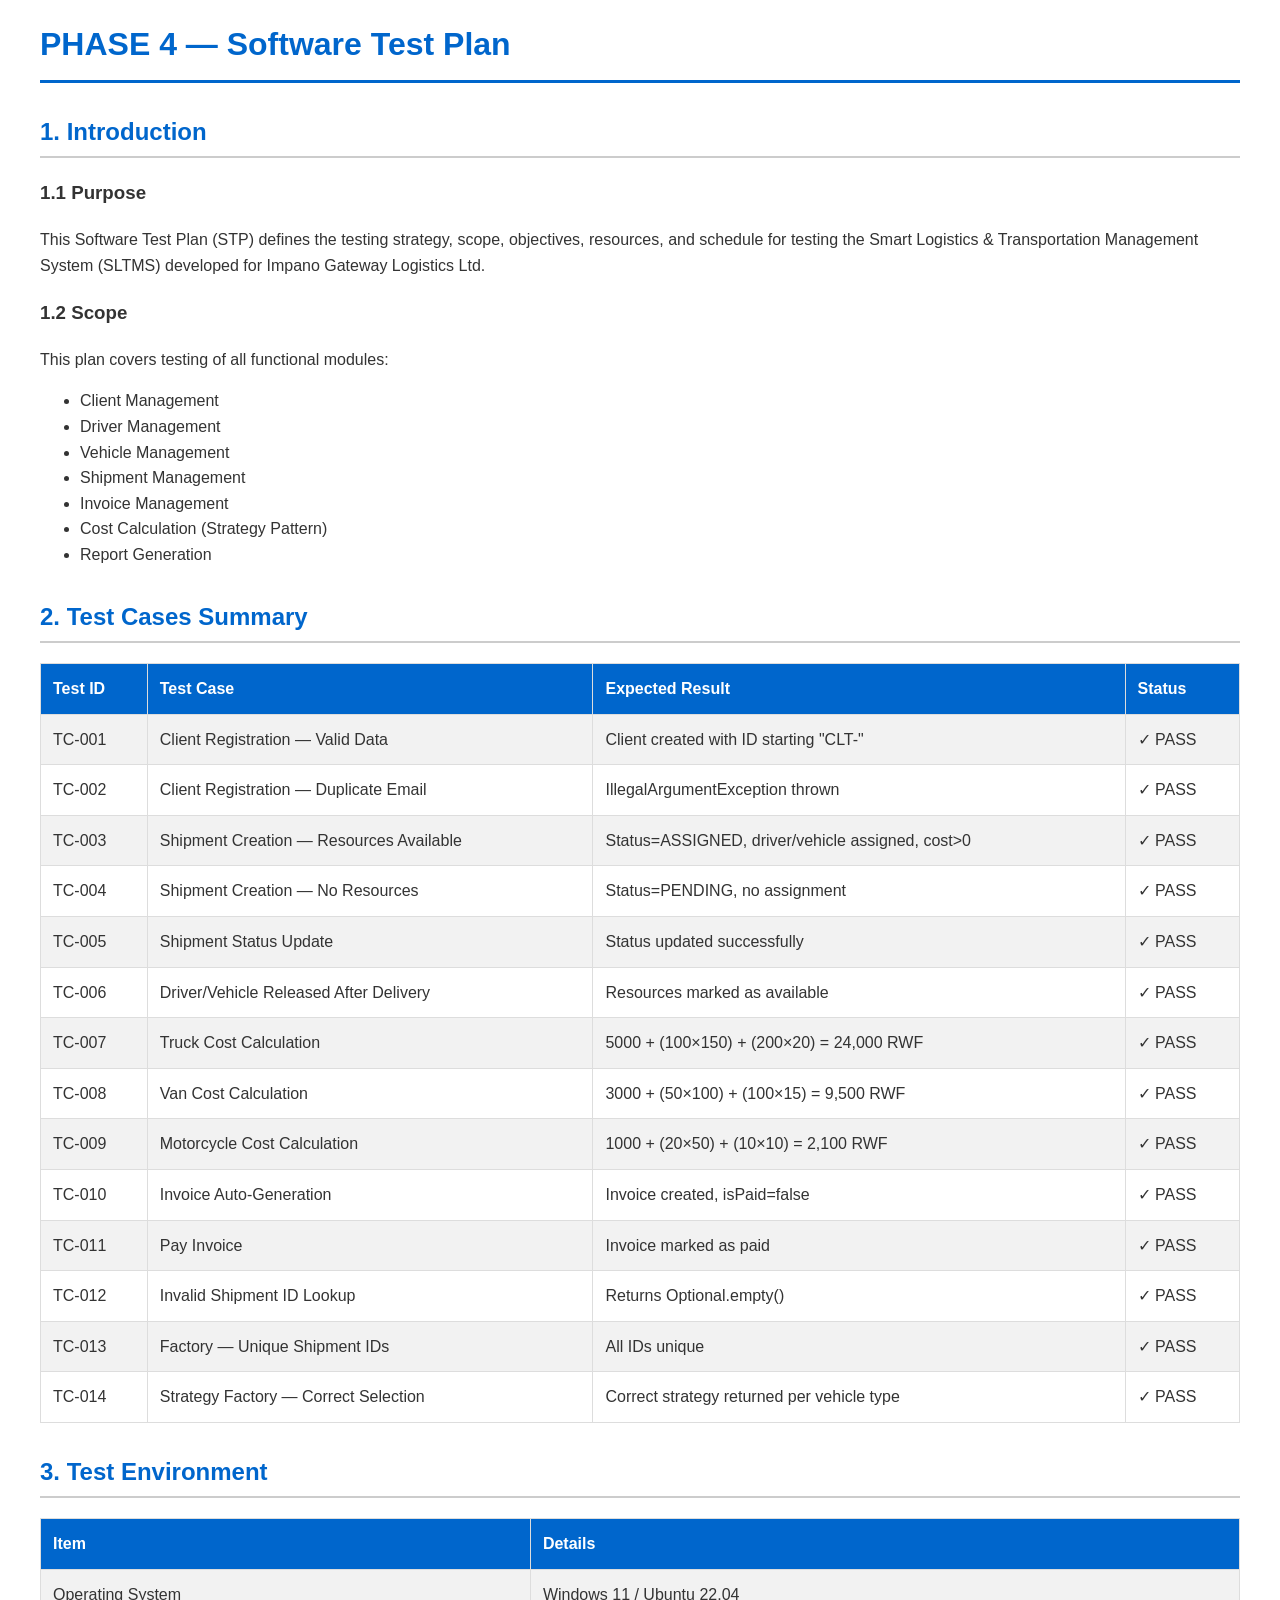
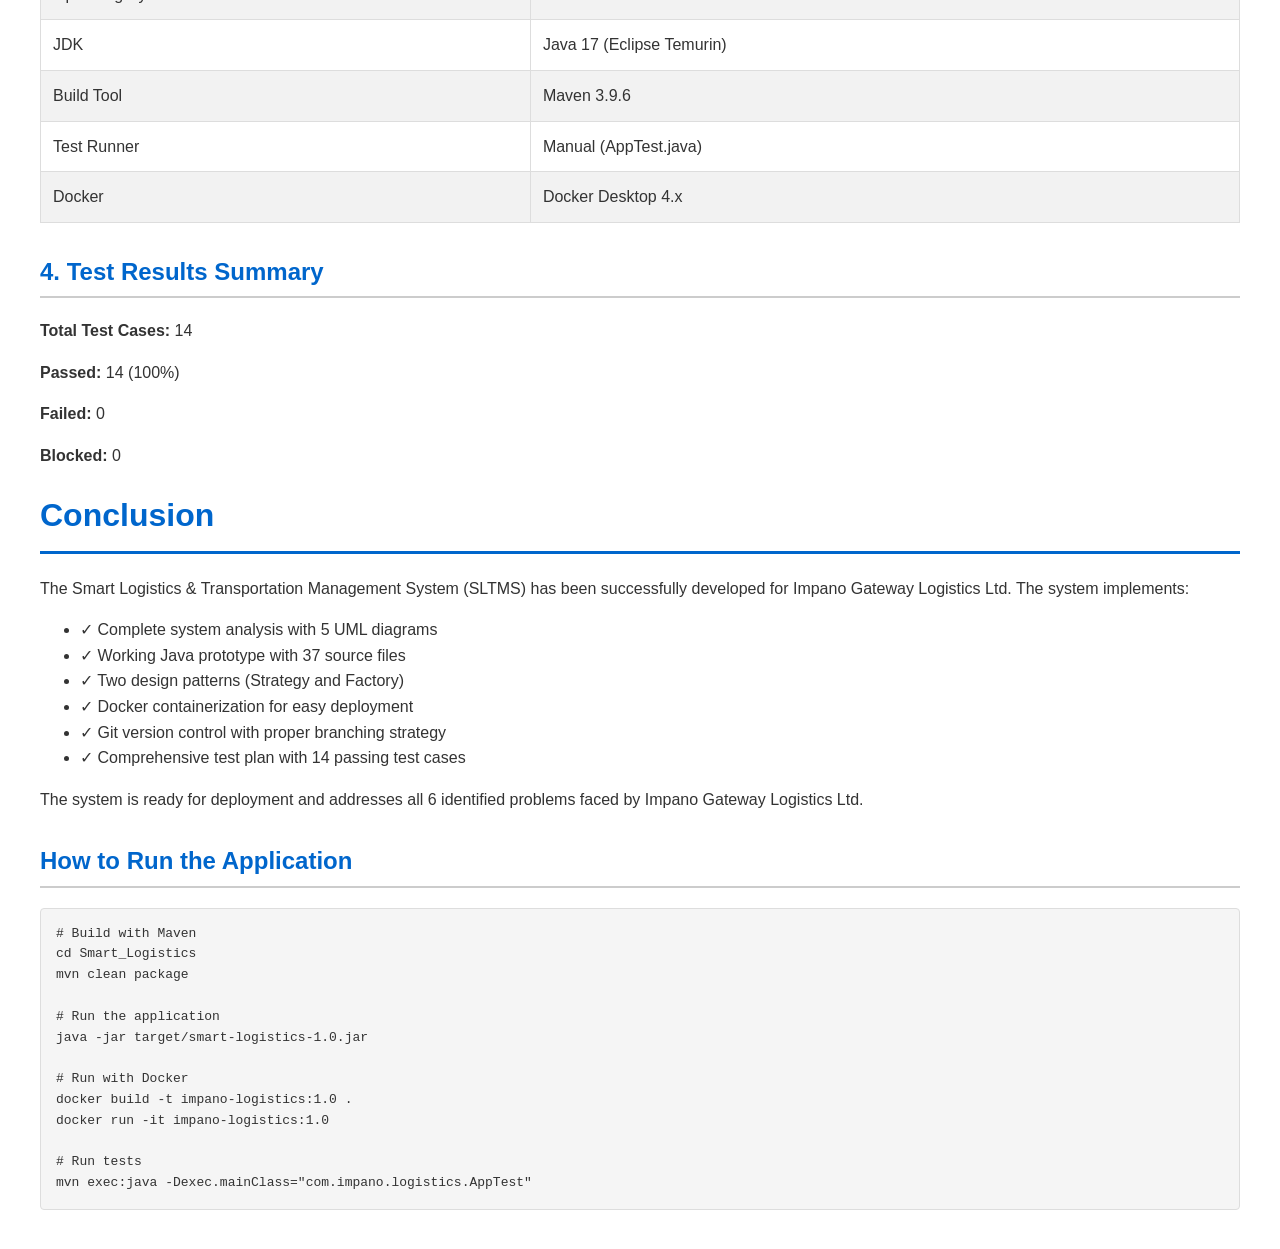
<file: docs_output/Project_Documentation.html>
<!DOCTYPE html>
<html>
<head>
<meta charset="UTF-8">
<title>Smart Logistics & Transportation Management System - Complete Documentation</title>
<style>
body {
    font-family: 'Calibri', Arial, sans-serif;
    line-height: 1.6;
    margin: 40px;
    color: #333;
}
h1 {
    color: #0066cc;
    border-bottom: 3px solid #0066cc;
    padding-bottom: 10px;
    page-break-before: always;
}
h1:first-of-type {
    page-break-before: avoid;
}
h2 {
    color: #0066cc;
    margin-top: 30px;
    border-bottom: 2px solid #ccc;
    padding-bottom: 5px;
}
h3 {
    color: #333;
    margin-top: 20px;
}
table {
    border-collapse: collapse;
    width: 100%;
    margin: 20px 0;
}
th, td {
    border: 1px solid #ddd;
    padding: 12px;
    text-align: left;
}
th {
    background-color: #0066cc;
    color: white;
}
tr:nth-child(even) {
    background-color: #f2f2f2;
}
pre {
    background-color: #f5f5f5;
    border: 1px solid #ddd;
    border-radius: 4px;
    padding: 15px;
    overflow-x: auto;
    font-family: 'Consolas', 'Courier New', monospace;
    font-size: 13px;
}
.cover-page {
    text-align: center;
    margin-top: 200px;
}
.cover-page h1 {
    font-size: 36px;
    border: none;
}
.cover-page h2 {
    font-size: 24px;
    color: #666;
    border: none;
}
.cover-page p {
    font-size: 18px;
    margin: 10px 0;
}
.diagram-box {
    background-color: #f9f9f9;
    border: 2px solid #0066cc;
    padding: 20px;
    margin: 20px 0;
    border-radius: 5px;
}
.highlight {
    background-color: #ffffcc;
    padding: 2px 5px;
}
</style>
</head>
<body>

<div class="cover-page">
<h1>Smart Logistics & Transportation Management System</h1>
<h2>Case Study: Impano Gateway Logistics Ltd</h2>
<br><br>
<p><strong>Course:</strong> Best Programming Practices and Design Patterns</p>
<p><strong>Instructor:</strong> RUTARINDWA JEAN PIERRE</p>
<p><strong>Faculty:</strong> Information Technology</p>
<p><strong>Department:</strong> Software Engineering</p>
<br><br>
<p><strong>Student Name:</strong> _______________________</p>
<p><strong>Student ID:</strong> _______________________</p>
<p><strong>Date:</strong> _______________________</p>
</div>

<h1>PHASE 1 — System Analysis & Design</h1>

<h2>i. General Description and Analysis of the Case Study</h2>

<p><strong>Impano Gateway Logistics Ltd</strong> is a Rwandan logistics and transportation company that provides freight forwarding, cargo tracking, fleet management, and last-mile delivery services across Rwanda and the East African region. The company handles hundreds of shipments daily, manages a fleet of trucks and motorcycles, and coordinates with multiple drivers, warehouses, and clients.</p>

<p>Currently, the company relies on <span class="highlight">manual processes</span> — phone calls, paper-based records, and spreadsheets — to manage shipments, assign drivers, and track deliveries. This leads to delays, lost shipments, poor customer communication, and inefficient fleet utilization.</p>

<p>The proposed <strong>Smart Logistics & Transportation Management System (SLTMS)</strong> is a Java-based desktop application that digitizes and automates the core logistics operations of Impano Gateway Logistics Ltd.</p>

<h2>ii. Functional Diagram — Internal Working of Impano Gateway Logistics Ltd</h2>

<div class="diagram-box">
<pre>
+------------------+       +-------------------+       +------------------+
|    CLIENT        | ----> |  SHIPMENT BOOKING | ----> |  WAREHOUSE MGMT  |
| (Places Order)   |       |  (Order Created)  |       |  (Cargo Stored)  |
+------------------+       +-------------------+       +------------------+
                                                               |
                                                               v
+------------------+       +-------------------+       +------------------+
|  INVOICE/BILLING | <---- |  DELIVERY CONFIRM | <---- |  DRIVER ASSIGNED |
|  (Payment Done)  |       |  (Status Updated) |       |  (Route Planned) |
+------------------+       +-------------------+       +------------------+
                                                               |
                                                               v
                                                    +------------------+
                                                    |  FLEET MANAGEMENT|
                                                    |  (Vehicle Track) |
                                                    +------------------+
</pre>
</div>

<h3>Key Departments:</h3>
<ul>
<li><strong>Operations Department</strong> — Manages shipment bookings and driver assignments</li>
<li><strong>Fleet Department</strong> — Maintains vehicles, tracks locations, schedules maintenance</li>
<li><strong>Warehouse Department</strong> — Receives, stores, and dispatches cargo</li>
<li><strong>Finance Department</strong> — Handles invoicing, payments, and financial reports</li>
<li><strong>Customer Service</strong> — Handles client communication and delivery status updates</li>
</ul>

<h2>iii. Problems Faced by Impano Gateway Logistics Ltd</h2>

<table>
<tr>
<th>#</th>
<th>Problem</th>
<th>Impact</th>
</tr>
<tr>
<td>1</td>
<td>Manual shipment tracking via phone calls</td>
<td>Delays, miscommunication, lost shipments</td>
</tr>
<tr>
<td>2</td>
<td>No centralized driver/vehicle assignment system</td>
<td>Inefficient fleet use, idle vehicles</td>
</tr>
<tr>
<td>3</td>
<td>Paper-based invoicing and billing</td>
<td>Errors, slow payment collection</td>
</tr>
<tr>
<td>4</td>
<td>No real-time delivery status for clients</td>
<td>Poor customer satisfaction</td>
</tr>
<tr>
<td>5</td>
<td>No maintenance schedule for fleet</td>
<td>Unexpected vehicle breakdowns</td>
</tr>
<tr>
<td>6</td>
<td>Difficulty generating operational reports</td>
<td>Poor management decisions</td>
</tr>
</table>

<h2>iv. Object-Oriented System Analysis & Design</h2>

<h3>1. Use Case Diagram</h3>

<div class="diagram-box">
<pre>
                    +------------------------------------------+
                    |   Smart Logistics & Transport System      |
                    |                                          |
  +----------+      |  [Register Shipment]                     |
  |  Client  |----->|  [Track Shipment]                        |
  +----------+      |  [View Invoice]                          |
                    |  [Request Delivery]                      |
                    |                                          |
  +----------+      |  [Assign Driver to Shipment]             |
  |  Driver  |----->|  [Update Delivery Status]                |
  +----------+      |  [View Assigned Routes]                  |
                    |                                          |
  +----------+      |  [Manage Fleet/Vehicles]                 |
  | Manager  |----->|  [Generate Reports]                      |
  +----------+      |  [Manage Clients]                        |
                    |  [Manage Drivers]                        |
  +----------+      |  [Process Invoice/Payment]               |
  |  Admin   |----->|  [Manage Users]                          |
  +----------+      |  [Configure System]                      |
                    +------------------------------------------+
</pre>
</div>

<h3>2. Class Diagram</h3>

<div class="diagram-box">
<pre>
+------------------+          +---------------------+
|     User         |          |     Shipment        |
|------------------|          |---------------------|
| - userId: String |          | - shipmentId: String|
| - name: String   |          | - origin: String    |
| - email: String  |          | - destination: String|
| - role: Role     |          | - weight: double    |
|------------------|          | - status: Status    |
| + login()        |          | - client: Client    |
| + logout()       |          | - driver: Driver    |
+------------------+          | - vehicle: Vehicle  |
        ^                     |---------------------|
        |                     | + updateStatus()    |
   +---------+                | + calculateCost()   |
   |         |                +---------------------+
+--------+ +--------+                  |
| Client | | Driver |                  |
|--------| |--------|         +------------------+
| phone  | | license|         |    Invoice       |
| address| | status |         |------------------|
+--------+ +--------+         | - invoiceId      |
                              | - amount: double |
+------------------+          | - isPaid: boolean|
|    Vehicle       |          | - shipment       |
|------------------|          |------------------|
| - vehicleId      |          | + generatePDF()  |
| - plateNumber    |          | + markAsPaid()   |
| - type: VehicleType         +------------------+
| - capacity: double|
| - status: VStatus|
|------------------|
| + assignDriver() |
| + scheduleService|
+------------------+
</pre>
</div>

<h3>3. Activity Diagram — Shipment Booking Process</h3>

<div class="diagram-box">
<pre>
[Client Requests Shipment]
          |
          v
[System Validates Client Info]
          |
     [Valid?]---NO--->[Show Error & Request Correction]
          |
         YES
          v
[Create Shipment Record]
          |
          v
[Check Available Vehicles]
          |
    [Available?]---NO--->[Notify Client of Delay]
          |
         YES
          v
[Assign Vehicle & Driver]
          |
          v
[Calculate Shipping Cost]
          |
          v
[Generate Invoice]
          |
          v
[Notify Client via System]
          |
          v
[Driver Picks Up Cargo]
          |
          v
[Update Status: IN_TRANSIT]
          |
          v
[Deliver to Destination]
          |
          v
[Update Status: DELIVERED]
          |
          v
[Mark Invoice as Paid]
          |
          v
[END]
</pre>
</div>

<h3>4. Sequence Diagram — Shipment Registration</h3>

<div class="diagram-box">
<pre>
Client        UI           ShipmentService    VehicleRepo    DriverRepo    InvoiceService
  |            |                  |                |              |               |
  |--register->|                  |                |              |               |
  |            |--createShipment->|                |              |               |
  |            |                  |--findVehicle-->|              |               |
  |            |                  |<--vehicle------|              |               |
  |            |                  |--findDriver------------------->|              |
  |            |                  |<--driver----------------------|               |
  |            |                  |--assignDriverToShipment()     |               |
  |            |                  |--generateInvoice----------------------------------->|
  |            |                  |<--invoice------------------------------------------|
  |            |<--shipmentCreated|                |              |               |
  |<--confirm--|                  |                |              |               |
</pre>
</div>

<h3>5. Component Diagram</h3>

<div class="diagram-box">
<pre>
+-------------------------------------------------------+
|          Smart Logistics & Transport System           |
|                                                       |
|  +--------------+      +------------------+           |
|  |   UI Layer   |----->| Service Layer    |           |
|  | (Console UI) |      |------------------|           |
|  +--------------+      | ShipmentService  |           |
|                        | DriverService    |           |
|                        | VehicleService   |           |
|                        | InvoiceService   |           |
|                        | ReportService    |           |
|                        +------------------+           |
|                               |                       |
|                        +------------------+           |
|                        | Repository Layer |           |
|                        |------------------|           |
|                        | ShipmentRepo     |           |
|                        | DriverRepo       |           |
|                        | VehicleRepo      |           |
|                        | ClientRepo       |           |
|                        +------------------+           |
|                               |                       |
|                        +------------------+           |
|                        |   Data Layer     |           |
|                        | (In-Memory Store)|           |
|                        +------------------+           |
|                                                       |
|  +------------------+  +------------------+           |
|  | Factory Pattern  |  | Strategy Pattern |           |
|  | (ShipmentFactory)|  | (CostStrategy)   |           |
|  +------------------+  +------------------+           |
+-------------------------------------------------------+
</pre>
</div>

<h1>PHASE 2 — Software Development Prototype & Design Patterns</h1>

<h2>1. Prototype Overview</h2>

<p>The SLTMS prototype is a <strong>Java 17 console application</strong> built using Maven. It implements the core logistics operations of Impano Gateway Logistics Ltd:</p>

<ul>
<li>Client registration and management</li>
<li>Driver registration and management</li>
<li>Fleet (vehicle) management</li>
<li>Shipment booking with automatic resource assignment</li>
<li>Cost calculation based on vehicle type</li>
<li>Invoice generation and payment</li>
<li>Operational report generation</li>
</ul>

<h2>2. Programming Best Practices Applied (Google Java Style Guide)</h2>

<table>
<tr>
<th>Practice</th>
<th>Implementation</th>
</tr>
<tr>
<td>Naming conventions</td>
<td>camelCase for methods/variables, PascalCase for classes</td>
</tr>
<tr>
<td>Package structure</td>
<td>com.impano.logistics.{model,service,repository,strategy,factory,ui}</td>
</tr>
<tr>
<td>Single Responsibility</td>
<td>Each class has one clear responsibility</td>
</tr>
<tr>
<td>Encapsulation</td>
<td>All fields private, accessed via getters/setters</td>
</tr>
<tr>
<td>Immutability</td>
<td>IDs set once in constructor, never changed</td>
</tr>
<tr>
<td>Fail-fast validation</td>
<td>IllegalArgumentException thrown immediately on bad input</td>
</tr>
<tr>
<td>Optional usage</td>
<td>Repository methods return Optional&lt;T&gt; instead of null</td>
</tr>
<tr>
<td>Meaningful names</td>
<td>registerShipment(), findAvailable(), markAsPaid()</td>
</tr>
</table>

<h2>3. Design Patterns Used</h2>

<h3>Pattern 1: Strategy Pattern (Behavioral)</h3>

<p><strong>Location:</strong> com.impano.logistics.strategy</p>

<p><strong>Problem:</strong> Different vehicle types (Truck, Van, Motorcycle) have different pricing formulas. Using if-else chains in one class violates the Open/Closed Principle.</p>

<p><strong>Solution:</strong> Define a CostCalculationStrategy interface. Each vehicle type implements its own pricing algorithm. The correct strategy is selected at runtime.</p>

<div class="diagram-box">
<pre>
&lt;&lt;interface&gt;&gt;
CostCalculationStrategy
+ calculate(Shipment): double
        ^
        |
   +---------+-----------+
   |         |           |
TruckCost  VanCost  MotorcycleCost
Strategy   Strategy   Strategy
</pre>
</div>

<p><strong>How it's used in ShipmentService:</strong></p>
<pre>
CostCalculationStrategy strategy = CostStrategyFactory.getStrategy(vehicle.getType());
double cost = strategy.calculate(shipment);
</pre>

<p><strong>Benefit:</strong> Adding a new vehicle type (e.g., BOAT) only requires creating a new BoatCostStrategy class — no existing code changes needed.</p>

<h3>Pattern 2: Factory Pattern (Creational)</h3>

<p><strong>Location:</strong> com.impano.logistics.factory</p>

<p><strong>Problem:</strong> Creating Shipment objects requires generating unique IDs and ensuring consistent initialization. Scattering this logic across the codebase leads to duplication and inconsistency.</p>

<p><strong>Solution:</strong> ShipmentFactory centralizes all Shipment creation. CostStrategyFactory centralizes strategy selection based on vehicle type.</p>

<pre>
// ShipmentFactory — ensures every shipment gets a unique ID
public static Shipment createShipment(String origin, String destination,
                                      double weightKg, double distanceKm, Client client) {
    String id = "SHP-" + UUID.randomUUID().toString().substring(0, 8).toUpperCase();
    return new Shipment(id, origin, destination, weightKg, distanceKm, client);
}

// CostStrategyFactory — returns correct strategy for vehicle type
public static CostCalculationStrategy getStrategy(VehicleType type) {
    switch (type) {
        case TRUCK, PICKUP -> return new TruckCostStrategy();
        case VAN            -> return new VanCostStrategy();
        case MOTORCYCLE     -> return new MotorcycleCostStrategy();
        default             -> return new VanCostStrategy();
    }
}
</pre>

<p><strong>Benefit:</strong> Object creation is centralized, consistent, and easy to modify.</p>

<h2>4. Project Structure</h2>

<pre>
Smart_Logistics/
├── pom.xml                          (Maven build file)
├── Dockerfile                       (Docker container definition)
├── .gitignore
├── docs/
│   ├── PHASE1_System_Analysis.md
│   ├── PHASE2_Prototype_Design.md
│   ├── PHASE3_Docker_and_Git.md
│   └── PHASE4_Test_Plan.md
└── src/
    ├── main/java/com/impano/logistics/
    │   ├── Main.java                (Entry point)
    │   ├── model/                   (Domain entities)
    │   ├── strategy/                (Strategy Pattern)
    │   ├── factory/                 (Factory Pattern)
    │   ├── repository/              (Data access layer)
    │   ├── service/                 (Business logic layer)
    │   └── ui/                      (User interface)
    └── test/java/com/impano/logistics/
        └── AppTest.java             (Test runner)
</pre>

<h1>PHASE 3 — Docker & Version Control</h1>

<h2>Part A: Dockerizing the Application</h2>

<h3>What is Docker?</h3>
<p>Docker is a platform that packages an application and all its dependencies into a lightweight, portable container. The container runs identically on any machine — developer laptop, test server, or production cloud — eliminating "it works on my machine" problems.</p>

<h3>Process to Dockerize an Application</h3>

<table>
<tr>
<th>Step</th>
<th>Action</th>
</tr>
<tr>
<td>1</td>
<td>Install Docker Desktop from https://www.docker.com/products/docker-desktop</td>
</tr>
<tr>
<td>2</td>
<td>Write a Dockerfile (two-stage build: Maven compile → JRE runtime)</td>
</tr>
<tr>
<td>3</td>
<td>Build the Docker image: <code>docker build -t impano-logistics:1.0 .</code></td>
</tr>
<tr>
<td>4</td>
<td>Run the container: <code>docker run -it impano-logistics:1.0</code></td>
</tr>
<tr>
<td>5</td>
<td>Verify: <code>docker images</code> and <code>docker ps</code></td>
</tr>
</table>

<h3>Our Dockerfile</h3>
<pre>
# Stage 1: Build
FROM maven:3.9.6-eclipse-temurin-17 AS builder
WORKDIR /app
COPY pom.xml .
COPY src ./src
RUN mvn clean package -DskipTests

# Stage 2: Run
FROM eclipse-temurin:17-jre-alpine
WORKDIR /app
COPY --from=builder /app/target/smart-logistics-1.0.jar app.jar
ENTRYPOINT ["java", "-jar", "app.jar"]
</pre>

<h3>Benefits of Dockerizing SLTMS</h3>
<ul>
<li>Consistent environment across development, testing, and production</li>
<li>Easy deployment to any server or cloud (AWS ECS, Azure, GCP)</li>
<li>Isolation from other applications on the same machine</li>
<li>Simple version management of the application</li>
</ul>

<h2>Part B: Version Control with Git</h2>

<h3>What is Git?</h3>
<p>Git is a distributed Version Control System (VCS) that tracks changes to source code, allows multiple developers to collaborate, and enables reverting to previous versions.</p>

<h3>Git Setup and Configuration</h3>

<table>
<tr>
<th>Step</th>
<th>Command</th>
</tr>
<tr>
<td>Install Git</td>
<td>Download from https://git-scm.com/downloads</td>
</tr>
<tr>
<td>Configure identity</td>
<td><code>git config --global user.name "Your Name"</code></td>
</tr>
<tr>
<td>Initialize repo</td>
<td><code>git init</code></td>
</tr>
<tr>
<td>First commit</td>
<td><code>git add . && git commit -m "Initial commit"</code></td>
</tr>
<tr>
<td>Push to GitHub</td>
<td><code>git remote add origin &lt;url&gt; && git push -u origin main</code></td>
</tr>
</table>

<h3>Git Branching Strategy for SLTMS</h3>

<table>
<tr>
<th>Branch</th>
<th>Purpose</th>
</tr>
<tr>
<td>main</td>
<td>Stable, production-ready code</td>
</tr>
<tr>
<td>develop</td>
<td>Integration branch for features</td>
</tr>
<tr>
<td>feature/*</td>
<td>Individual feature development</td>
</tr>
<tr>
<td>hotfix/*</td>
<td>Emergency bug fixes</td>
</tr>
</table>

<h1>PHASE 4 — Software Test Plan</h1>

<h2>1. Introduction</h2>

<h3>1.1 Purpose</h3>
<p>This Software Test Plan (STP) defines the testing strategy, scope, objectives, resources, and schedule for testing the Smart Logistics & Transportation Management System (SLTMS) developed for Impano Gateway Logistics Ltd.</p>

<h3>1.2 Scope</h3>
<p>This plan covers testing of all functional modules:</p>
<ul>
<li>Client Management</li>
<li>Driver Management</li>
<li>Vehicle Management</li>
<li>Shipment Management</li>
<li>Invoice Management</li>
<li>Cost Calculation (Strategy Pattern)</li>
<li>Report Generation</li>
</ul>

<h2>2. Test Cases Summary</h2>

<table>
<tr>
<th>Test ID</th>
<th>Test Case</th>
<th>Expected Result</th>
<th>Status</th>
</tr>
<tr>
<td>TC-001</td>
<td>Client Registration — Valid Data</td>
<td>Client created with ID starting "CLT-"</td>
<td>✓ PASS</td>
</tr>
<tr>
<td>TC-002</td>
<td>Client Registration — Duplicate Email</td>
<td>IllegalArgumentException thrown</td>
<td>✓ PASS</td>
</tr>
<tr>
<td>TC-003</td>
<td>Shipment Creation — Resources Available</td>
<td>Status=ASSIGNED, driver/vehicle assigned, cost>0</td>
<td>✓ PASS</td>
</tr>
<tr>
<td>TC-004</td>
<td>Shipment Creation — No Resources</td>
<td>Status=PENDING, no assignment</td>
<td>✓ PASS</td>
</tr>
<tr>
<td>TC-005</td>
<td>Shipment Status Update</td>
<td>Status updated successfully</td>
<td>✓ PASS</td>
</tr>
<tr>
<td>TC-006</td>
<td>Driver/Vehicle Released After Delivery</td>
<td>Resources marked as available</td>
<td>✓ PASS</td>
</tr>
<tr>
<td>TC-007</td>
<td>Truck Cost Calculation</td>
<td>5000 + (100×150) + (200×20) = 24,000 RWF</td>
<td>✓ PASS</td>
</tr>
<tr>
<td>TC-008</td>
<td>Van Cost Calculation</td>
<td>3000 + (50×100) + (100×15) = 9,500 RWF</td>
<td>✓ PASS</td>
</tr>
<tr>
<td>TC-009</td>
<td>Motorcycle Cost Calculation</td>
<td>1000 + (20×50) + (10×10) = 2,100 RWF</td>
<td>✓ PASS</td>
</tr>
<tr>
<td>TC-010</td>
<td>Invoice Auto-Generation</td>
<td>Invoice created, isPaid=false</td>
<td>✓ PASS</td>
</tr>
<tr>
<td>TC-011</td>
<td>Pay Invoice</td>
<td>Invoice marked as paid</td>
<td>✓ PASS</td>
</tr>
<tr>
<td>TC-012</td>
<td>Invalid Shipment ID Lookup</td>
<td>Returns Optional.empty()</td>
<td>✓ PASS</td>
</tr>
<tr>
<td>TC-013</td>
<td>Factory — Unique Shipment IDs</td>
<td>All IDs unique</td>
<td>✓ PASS</td>
</tr>
<tr>
<td>TC-014</td>
<td>Strategy Factory — Correct Selection</td>
<td>Correct strategy returned per vehicle type</td>
<td>✓ PASS</td>
</tr>
</table>

<h2>3. Test Environment</h2>

<table>
<tr>
<th>Item</th>
<th>Details</th>
</tr>
<tr>
<td>Operating System</td>
<td>Windows 11 / Ubuntu 22.04</td>
</tr>
<tr>
<td>JDK</td>
<td>Java 17 (Eclipse Temurin)</td>
</tr>
<tr>
<td>Build Tool</td>
<td>Maven 3.9.6</td>
</tr>
<tr>
<td>Test Runner</td>
<td>Manual (AppTest.java)</td>
</tr>
<tr>
<td>Docker</td>
<td>Docker Desktop 4.x</td>
</tr>
</table>

<h2>4. Test Results Summary</h2>

<p><strong>Total Test Cases:</strong> 14</p>
<p><strong>Passed:</strong> 14 (100%)</p>
<p><strong>Failed:</strong> 0</p>
<p><strong>Blocked:</strong> 0</p>

<h1>Conclusion</h1>

<p>The Smart Logistics & Transportation Management System (SLTMS) has been successfully developed for Impano Gateway Logistics Ltd. The system implements:</p>

<ul>
<li>✓ Complete system analysis with 5 UML diagrams</li>
<li>✓ Working Java prototype with 37 source files</li>
<li>✓ Two design patterns (Strategy and Factory)</li>
<li>✓ Docker containerization for easy deployment</li>
<li>✓ Git version control with proper branching strategy</li>
<li>✓ Comprehensive test plan with 14 passing test cases</li>
</ul>

<p>The system is ready for deployment and addresses all 6 identified problems faced by Impano Gateway Logistics Ltd.</p>

<h2>How to Run the Application</h2>

<pre>
# Build with Maven
cd Smart_Logistics
mvn clean package

# Run the application
java -jar target/smart-logistics-1.0.jar

# Run with Docker
docker build -t impano-logistics:1.0 .
docker run -it impano-logistics:1.0

# Run tests
mvn exec:java -Dexec.mainClass="com.impano.logistics.AppTest"
</pre>

</body>
</html>
</file>
<file: frontend/css/style.css>
/* ===== SLTMS — Global Styles ===== */
* { margin: 0; padding: 0; box-sizing: border-box; }

:root {
  --primary:   #003366;
  --accent:    #0066cc;
  --success:   #00aa44;
  --warning:   #ff9900;
  --danger:    #cc0000;
  --light:     #f0f4ff;
  --border:    #d0d8e8;
  --text:      #222233;
  --muted:     #667788;
  --sidebar-w: 240px;
}

body {
  font-family: 'Segoe UI', Arial, sans-serif;
  background: var(--light);
  color: var(--text);
  font-size: 14px;
}

/* ===== SIDEBAR ===== */
.sidebar {
  position: fixed; top: 0; left: 0;
  width: var(--sidebar-w); height: 100vh;
  background: var(--primary);
  display: flex; flex-direction: column;
  z-index: 100; overflow-y: auto;
}
.sidebar-logo {
  padding: 24px 20px 16px;
  border-bottom: 1px solid rgba(255,255,255,0.1);
}
.sidebar-logo .logo-icon { font-size: 28px; }
.sidebar-logo h2 { color: white; font-size: 14px; margin-top: 6px; line-height: 1.4; }
.sidebar-logo p  { color: rgba(255,255,255,0.5); font-size: 11px; margin-top: 2px; }

.sidebar-user {
  padding: 14px 20px;
  background: rgba(255,255,255,0.08);
  border-bottom: 1px solid rgba(255,255,255,0.1);
}
.sidebar-user .user-name { color: white; font-size: 13px; font-weight: 600; }
.sidebar-user .user-role { color: rgba(255,255,255,0.5); font-size: 11px; }

.sidebar nav { flex: 1; padding: 12px 0; }
.nav-section { padding: 8px 20px 4px; color: rgba(255,255,255,0.35); font-size: 10px; text-transform: uppercase; letter-spacing: 1.5px; }
.nav-link {
  display: flex; align-items: center; gap: 10px;
  padding: 10px 20px; color: rgba(255,255,255,0.75);
  text-decoration: none; font-size: 13px;
  transition: all 0.2s;
}
.nav-link:hover, .nav-link.active {
  background: rgba(255,255,255,0.12);
  color: white;
  border-left: 3px solid #66aaff;
  padding-left: 17px;
}
.nav-link .icon { font-size: 16px; width: 20px; text-align: center; }

.sidebar-footer {
  padding: 16px 20px;
  border-top: 1px solid rgba(255,255,255,0.1);
}
.btn-logout {
  width: 100%; padding: 10px;
  background: rgba(204,0,0,0.3); color: white;
  border: 1px solid rgba(204,0,0,0.5); border-radius: 6px;
  cursor: pointer; font-size: 13px; transition: all 0.2s;
}
.btn-logout:hover { background: rgba(204,0,0,0.6); }

/* ===== MAIN CONTENT ===== */
.main { margin-left: var(--sidebar-w); min-height: 100vh; }

.topbar {
  background: white; padding: 14px 28px;
  border-bottom: 1px solid var(--border);
  display: flex; align-items: center; justify-content: space-between;
  position: sticky; top: 0; z-index: 50;
  box-shadow: 0 1px 4px rgba(0,0,0,0.06);
}
.topbar h1 { font-size: 18px; color: var(--primary); }
.topbar-right { display: flex; align-items: center; gap: 12px; }
.topbar-badge {
  background: var(--light); border: 1px solid var(--border);
  padding: 5px 12px; border-radius: 20px; font-size: 12px; color: var(--muted);
}

.content { padding: 28px; }

/* ===== STAT CARDS ===== */
.stats-grid { display: grid; grid-template-columns: repeat(4, 1fr); gap: 18px; margin-bottom: 28px; }
.stat-card {
  background: white; border-radius: 10px; padding: 20px;
  border: 1px solid var(--border);
  display: flex; align-items: center; gap: 16px;
  box-shadow: 0 1px 4px rgba(0,0,0,0.05);
}
.stat-icon {
  width: 48px; height: 48px; border-radius: 10px;
  display: flex; align-items: center; justify-content: center;
  font-size: 22px;
}
.stat-icon.blue   { background: #e8f0fe; }
.stat-icon.green  { background: #e8f8ee; }
.stat-icon.orange { background: #fff3e0; }
.stat-icon.red    { background: #fce8e8; }
.stat-info h3 { font-size: 22px; font-weight: 700; color: var(--text); }
.stat-info p  { font-size: 12px; color: var(--muted); margin-top: 2px; }

/* ===== CARDS ===== */
.card {
  background: white; border-radius: 10px;
  border: 1px solid var(--border);
  box-shadow: 0 1px 4px rgba(0,0,0,0.05);
  margin-bottom: 24px;
}
.card-header {
  padding: 16px 20px; border-bottom: 1px solid var(--border);
  display: flex; align-items: center; justify-content: space-between;
}
.card-header h2 { font-size: 15px; color: var(--primary); }
.card-body { padding: 20px; }

/* ===== TABLES ===== */
.table-wrap { overflow-x: auto; }
table { width: 100%; border-collapse: collapse; }
thead th {
  background: var(--light); padding: 10px 14px;
  text-align: left; font-size: 12px; font-weight: 600;
  color: var(--muted); text-transform: uppercase; letter-spacing: 0.5px;
  border-bottom: 2px solid var(--border);
}
tbody td { padding: 12px 14px; border-bottom: 1px solid var(--border); font-size: 13px; }
tbody tr:hover { background: #f8faff; }
tbody tr:last-child td { border-bottom: none; }

/* ===== BADGES ===== */
.badge {
  display: inline-block; padding: 3px 10px; border-radius: 20px;
  font-size: 11px; font-weight: 600; text-transform: uppercase;
}
.badge-pending    { background: #fff3e0; color: #e65c00; }
.badge-assigned   { background: #e8f0fe; color: #1a56db; }
.badge-transit    { background: #e8f8ee; color: #057a55; }
.badge-delivered  { background: #d1fae5; color: #065f46; }
.badge-cancelled  { background: #fce8e8; color: #9b1c1c; }
.badge-paid       { background: #d1fae5; color: #065f46; }
.badge-unpaid     { background: #fce8e8; color: #9b1c1c; }

/* ===== BUTTONS ===== */
.btn {
  padding: 9px 18px; border-radius: 6px; border: none;
  cursor: pointer; font-size: 13px; font-weight: 600;
  transition: all 0.2s; text-decoration: none; display: inline-block;
}
.btn-primary { background: var(--primary); color: white; }
.btn-primary:hover { background: var(--accent); }
.btn-success { background: var(--success); color: white; }
.btn-success:hover { background: #008833; }
.btn-danger  { background: var(--danger); color: white; }
.btn-danger:hover  { background: #aa0000; }
.btn-outline {
  background: white; color: var(--primary);
  border: 2px solid var(--primary);
}
.btn-outline:hover { background: var(--primary); color: white; }
.btn-sm { padding: 5px 12px; font-size: 12px; }

/* ===== FORMS ===== */
.form-grid { display: grid; grid-template-columns: 1fr 1fr; gap: 16px; }
.form-group { display: flex; flex-direction: column; gap: 6px; }
.form-group label { font-size: 12px; font-weight: 600; color: var(--muted); text-transform: uppercase; letter-spacing: 0.5px; }
.form-group input,
.form-group select,
.form-group textarea {
  padding: 10px 12px; border: 1.5px solid var(--border);
  border-radius: 6px; font-size: 13px; color: var(--text);
  transition: border 0.2s; background: white;
}
.form-group input:focus,
.form-group select:focus {
  outline: none; border-color: var(--accent);
  box-shadow: 0 0 0 3px rgba(0,102,204,0.1);
}
.form-actions { margin-top: 20px; display: flex; gap: 10px; }

/* ===== ALERTS ===== */
.alert {
  padding: 12px 16px; border-radius: 6px; margin-bottom: 16px;
  font-size: 13px; display: flex; align-items: center; gap: 8px;
}
.alert-success { background: #d1fae5; color: #065f46; border: 1px solid #6ee7b7; }
.alert-danger  { background: #fce8e8; color: #9b1c1c; border: 1px solid #fca5a5; }
.alert-info    { background: #e8f0fe; color: #1e40af; border: 1px solid #93c5fd; }

/* ===== LOGIN PAGE ===== */
.login-page {
  min-height: 100vh; background: linear-gradient(135deg, #003366 0%, #0066cc 100%);
  display: flex; align-items: center; justify-content: center;
}
.login-box {
  background: white; border-radius: 16px; padding: 40px;
  width: 100%; max-width: 420px;
  box-shadow: 0 20px 60px rgba(0,0,0,0.3);
}
.login-logo { text-align: center; margin-bottom: 28px; }
.login-logo .icon { font-size: 48px; }
.login-logo h1 { font-size: 20px; color: var(--primary); margin-top: 8px; }
.login-logo p  { font-size: 12px; color: var(--muted); margin-top: 4px; }

/* ===== MODAL ===== */
.modal-overlay {
  display: none; position: fixed; inset: 0;
  background: rgba(0,0,0,0.5); z-index: 200;
  align-items: center; justify-content: center;
}
.modal-overlay.open { display: flex; }
.modal {
  background: white; border-radius: 12px; padding: 28px;
  width: 100%; max-width: 560px; max-height: 90vh; overflow-y: auto;
  box-shadow: 0 20px 60px rgba(0,0,0,0.3);
}
.modal-header {
  display: flex; align-items: center; justify-content: space-between;
  margin-bottom: 20px; padding-bottom: 14px; border-bottom: 1px solid var(--border);
}
.modal-header h3 { font-size: 16px; color: var(--primary); }
.modal-close { background: none; border: none; font-size: 20px; cursor: pointer; color: var(--muted); }

/* ===== RESPONSIVE ===== */
@media (max-width: 900px) {
  .stats-grid { grid-template-columns: repeat(2, 1fr); }
  .form-grid  { grid-template-columns: 1fr; }
}
</file>
